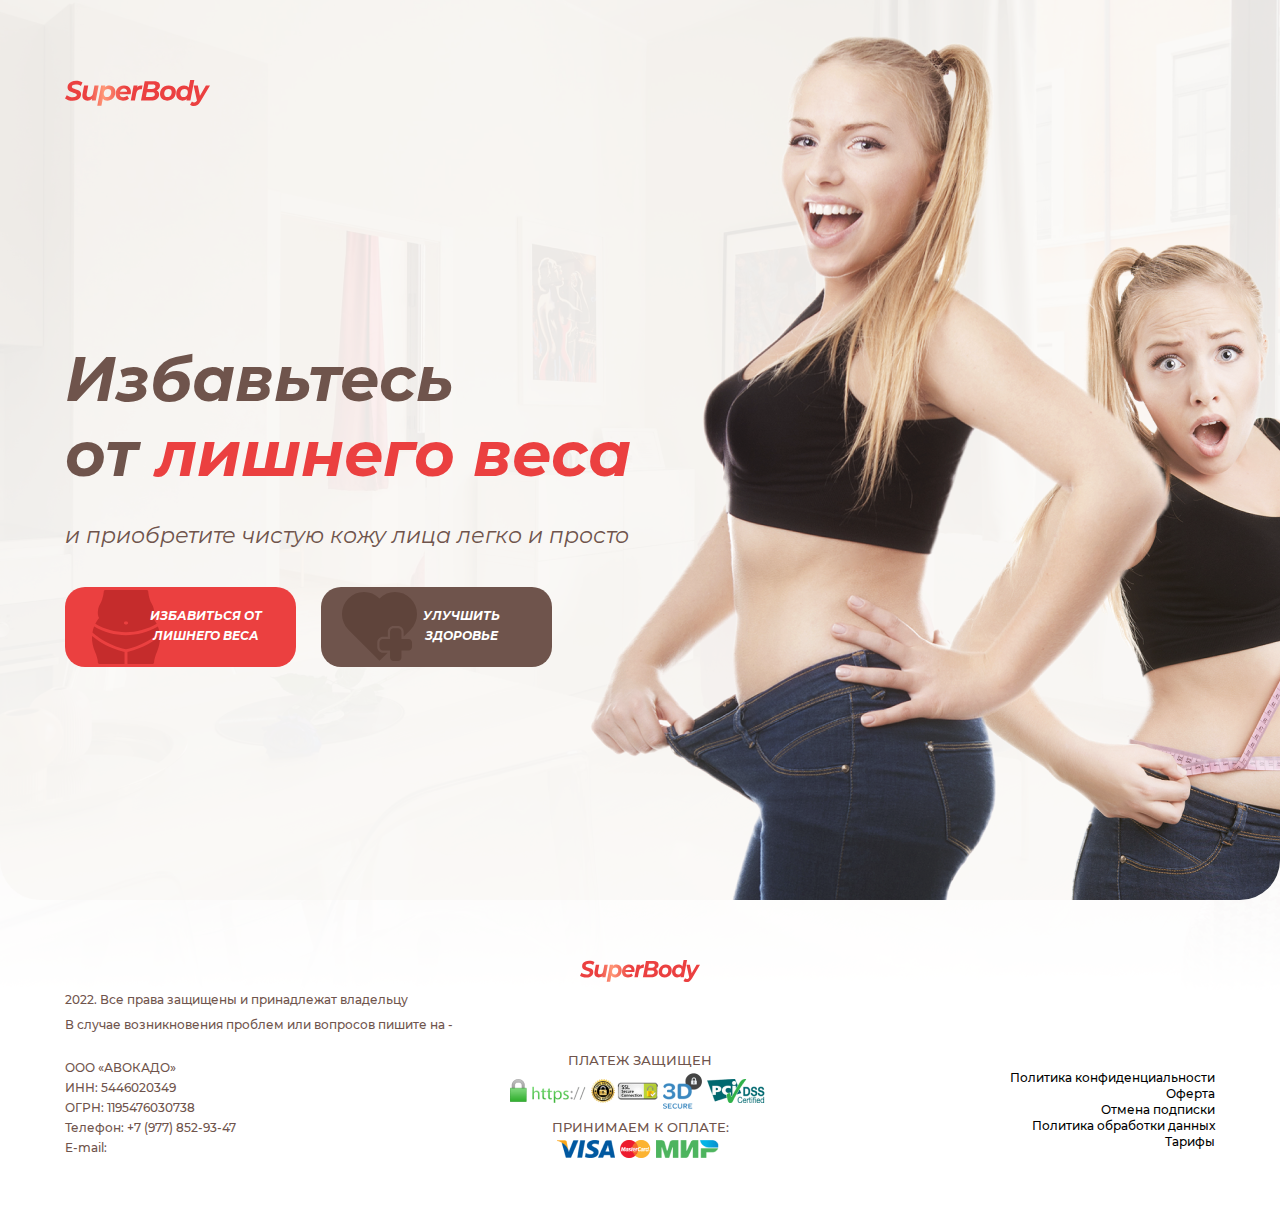
<file: index.html>
<!DOCTYPE html>
<html lang="ru">
<head>
  <meta charset="UTF-8">
  <meta http-equiv="X-UA-Compatible" content="IE=edge">
  <meta name="viewport" content="width=device-width, initial-scale=1, maximum-scale=1">
  <title>SuperBody | Главная страница</title>
  <link rel="shortcut icon" href="images/favicon.ico" type="image/x-icon">
	<link rel="stylesheet" href="css/all.min.css">
</head>
<body>
  <div class="wrapper wrapper_land">
    <section class="hero hero_main">
      <div class="hero__wrapper">
        <div class="container container_hero">
          <header class="header">
            <img src="images/icon/logo.svg" alt="" class="header__logo">
            <div class="header-slogan">
              <p class="header-slogan__text">Помощь личного куратора</p>
              <p class="header-slogan__text header-slogan__text_red">каждому!</p>
            </div>
          </header>
          <div class="hero-block">
            <h1 class="hero__title">Избавьтесь <br> от <span class="text-red">лишнего веса</span></h1>
            <p class="hero__subtitle">и приобретите чистую кожу лица легко и просто</p>
            <h3 class="hero-block__title">Что мы предлагаем:</h3>
            <ul class="hero-list">
              <li class="hero-list__item">Избавитесь от лишнего веса</li>
              <li class="hero-list__item">Отучите себя от вредных привычек, таких как есть перед сном</li>
              <li class="hero-list__item">Улучшите состояние организма</li>
              <li class="hero-list__item">Получите чистую и сияющей кожу лица без прыщей и акне</li>
              <li class="hero-list__item">Стабилизируете сон и настроение в течение дня</li>
            </ul>
          </div>
          <div class="main-form">
            <p class="main-form__title">Запишись на <span class="main-form__span">программу</span> сегодня</p>
            <p class="main-form__subtitle">Подпишись сегодня и получи в подарок личного профессионального куратора, который каждый день будет помогать вам.</p>
            <div class="main-form__inner">
              <div class="price">
                <p class="price__head">Выберите цену</p>
                <div class="price__inner">
                  <label class="price-btns__label price-value">
                    <input form="land-order" type="radio" name="pricee" value="29" class="price-value__radio" required>
                    <span class="price__cost">
                        29р.
                    </span>
                </label>
                <label class="price-btns__label price-value">
                    <input form="land-order" type="radio" name="pricee" value="89" class="price-value__radio" required>
                    <span class="price__cost">
                        89р.
                    </span>
                </label>
                <label class="price-btns__label price-value">
                    <input form="land-order" type="radio" name="pricee" value="490" class="price-value__radio" required>
                    <span class="price__cost">
                        490р.
                    </span>
                </label>
                <label class="price-btns__label price-value">
                    <input form="land-order" type="radio" name="pricee" value="890" class="price-value__radio" required>
                    <span class="price__cost">
                        890р.
                    </span>
                </label>
                </div>
              </div>
              <form action="#" class="form">
                <input type="text" class="form__field" placeholder="Имя" required>
                <input type="email" class="form__field" placeholder="Email" required>
                <button type="submit" class="form__button">Записаться</button>
              </form>
            </div>
            <div class="timer timer_hero">
              <div class="timer__head">
                <p class="timer__text timer__text_bold">Успей оформить обучение</p>
                <p class="timer__text">специальная цена действует всего</p>
              </div>
              <div class="timer__block">
                <div class="timer__time">
                  <span class="hours">12</span>
                </div>
                <div class="timer__dots">:</div>
                <div class="timer__time">
                  <span class="minutes">31</span> 
                </div>
                <div class="timer__dots">:</div>
                <div class="timer__time">
                  <span class="seconds">14</span> 
                </div>
              </div>
            </div>
          </div>
        </div>
      </div>
    </section>  
    <main>
      <section class="how">
        <div class="container container_how">
          <h2 class="how__title">Как наша программа влияет на вес <span class="how__span">день за днем за 30 дней!</span></h2>
          <div class="graph">
            <div class="graph__inner">
              <img src="images/icon/graph.svg" alt="" class="graph__image graph__image_desctop">
              <img src="images/icon/graph-mob.svg" alt="" class="graph__image graph__image_mob">
              <div class="graph__line">
                <input type="text" class="graph__input" name="weights" id="weight" disabled value="90">
              </div>
              <div class="graph__line">
                <input type="text" class="graph__input" name="two" disabled value="76">
              </div>
              <div class="graph__line">
                <input type="text" class="graph__input" name="three" disabled value="63">
              </div>
              <div class="graph__line">
                <input type="text" class="graph__input" name="four" disabled value="50">
              </div>
              <div class="graph__line">
                <input type="text" class="graph__input" name="wishs" id="wish" disabled value="30">
              </div>
            </div>
            <div class="graph__months">
              <p class="graph__month">Неделя</p>
              <p class="graph__month">10 дней</p>
              <p class="graph__month">20 дней</p>
              <p class="graph__month">30 дней</p>
            </div>
          </div>
          <div class="how__inner">
            <div class="how-block">
              <img src="images/how-image1.png" alt="" class="how-block__image">
              <div class="how-block__info">
                <p class="how-block__head">Результат после первой недели</p>
                <p class="how-block__text">-10 кг</p>
              </div>
            </div>
            <div class="how-block">
              <img src="images/how-image2.png" alt="" class="how-block__image">
              <div class="how-block__info">
                <p class="how-block__head">Дневной минимум воды</p>
                <p class="how-block__text">2.8 л</p>
              </div>
            </div>
            <div class="how-block">
              <img src="images/how-image3.png" alt="" class="how-block__image">
              <div class="how-block__info">
                <p class="how-block__head">Дневная норма калорий</p>
                <p class="how-block__text">2100 кКал</p>
              </div>
            </div>
            <div class="how-block">
              <img src="images/how-image4.png" alt="" class="how-block__image">
              <div class="how-block__info">
                <p class="how-block__head">Первый видимый результат</p>
                <p class="how-block__text">10 дней</p>
              </div>
            </div>
          </div>
        </div>
      </section>
      <section class="mistakes">
        <div class="container">
          <h2 class="mistakes__title">Ошибки, которые допускают <span class="text-red">90%</span> худеющих</h2>
          <p class="mistakes__subtitle"><span class="text-red">Практически все совершают эти ошибки:</span> сидят на диетах, практикуют отказ от пищи, покупают средства для похудения, изучают нетрадиционные методы.</p>
          <div class="mistakes__inner">
            <div class="mistake mistake_one">
              <div class="mistake__inner">
                <img src="images/mistake-image1.png" alt="" class="mistake__image">
                <p class="mistake__text">Диета – это попытка обмануть свое тело. Вы не перестраиваетесь на более подходящий образ жизни, а пытаетесь пожертвовать одной-двумя неделями, чтобы быстро получить результат. В итоге получаете только расстройство питания, прыщи, проблемы с ЖКТ
                  и возврат веса иногда даже в больших количествах.
                 </p>
              </div>
            </div>
            <div class="mistake mistake_two">
              <div class="mistake__inner">
                <img src="images/mistake-image2.png" alt="" class="mistake__image">
                <p class="mistake__text">Магазины и производители БАДов нацелены на заработок и не учитывают особенности человеческого организма. Купить супер-средство и сбросить 40 килограмм нереально – мы устроены не так.</p>
              </div>
            </div>
            <div class="mistake">
              <div class="mistake__inner">
                <img src="images/mistake-image3.png" alt="" class="mistake__image">
                <p class="mistake__text">Контроль аппетита напрямую связан с уровнем стресса. Эта проблема решается психологически!</p>
              </div>
            </div>
            <div class="mistake">
              <div class="mistake__inner">
                <img src="images/mistake-image4.png" alt="" class="mistake__image">
                <p class="mistake__text">Ваш вес – это ваше здоровье, а не только эстетическая проблема.</p>
              </div>
            </div>
          </div>
        </div>
      </section>
      <section class="slogan">
        <div class="container">
          <div class="slogan__image">
            <img src="images/woman.png" alt="" class="slogan__picture">
          </div>
          <h2 class="slogan__title">Это путь к здоровому и стройному телу, разработанный командой опытных диетологов. Ваше супер-тело в ваших руках!</h2>
          <p class="slogan__subtitle">Курсы <span class="slogan__span">«Super body»</span> - это программа, которая разработана специально для людей, безуспешно пытающихся похудеть.</p>
          <a href="#order-form" class="slogan__button">Записаться</a>
        </div>
      </section>
      <section class="specialists">
        <div class="container container_bigger">
          <div class="specialists__inner">
            <img src="images/specialists.png" alt="" class="specialists__image">
            <div class="specialists__block">
              <h2 class="specialists__title">Кто мы и что предлагаем?</h2>
              <p class="specialists__subtitle">Мы – команда диетологов и нутрициологов, имеющих опыт эффективного снижения веса у наших клиентов при помощи информированности и научного подхода.</p>
              <p class="specialists__info">В течение 15 лет мы работали над созданием комплекса мер, направленных против лишнего веса и ожирения. Тысячи довольных клиентов и отзывов о нашей работе вдохновляли нас, и мы создали программу «Super body». Программа основана на курсах, которые мы разрабатывали для многих звезд нашей эстрады. Но оставлять ее в секрете – это преступление против тысяч страдающих людей!
              </p>
              <div class="specialists__pictures">
                <div class="specialists__picture">
                  <div class="specialists__icon">
                    <img src="images/icon/specialists-pict1.svg" alt="" class="specialists__pic">
                  </div>                
                  <p class="specialists__text">Без таблеток и добавок! </p>
                </div>
                <div class="specialists__picture">
                  <div class="specialists__icon">
                    <img src="images/icon/specialists-pict2.svg" alt="" class="specialists__pic">
                  </div> 
                  <p class="specialists__text">Без жестких диет. </p>
                </div>
                <div class="specialists__picture">
                  <div class="specialists__icon">
                    <img src="images/icon/specialists-pict3.svg" alt="" class="specialists__pic">
                  </div> 
                  <p class="specialists__text">Без голодания! </p>
                </div>
                <div class="specialists__picture">
                  <div class="specialists__icon">
                    <img src="images/icon/specialists-pict4.svg" alt="" class="specialists__pic">
                  </div> 
                  <p class="specialists__text">Наша цель – не навредить! </p>
                </div>
              </div>
            </div>
          </div>
        </div>
        <div class="container">
          <div class="advantages">
            <div class="advantages__block">
              <p class="advantages__text">Вы получите уроки от проверенных специалистов, который уже протестировал ее на сотнях похудевших людях и продолжают ежедневно использовать в своей практике.</p>
              <img src="images/specialists-image1.png" alt="" class="advantages__image">
            </div>
            <div class="advantages__block">
              <p class="advantages__text">С вами на связи каждый день, будет ваш личный Куратор, который поможет вам во всем разобраться и даст незаменимые рекомендации по похудению!</p>
              <img src="images/specialists-image2.png" alt="" class="advantages__image">
            </div>
            <div class="advantages__block">
              <p class="advantages__text">Более 12 уроков – теория и практика вместе. Вы получите мощный инструмент, с которым вы день за днем в течении 30 дней прийдете к своей цели.</p>
              <img src="images/specialists-image3.png" alt="" class="advantages__image">
            </div>
            <div class="advantages__block">
              <p class="advantages__text">Вы получаете не только теорию. Вы получаете еще и каждодневный план, что есть и какие упражнения делать. Это пошаговое руководство вам не надо ничего придумывать, просто следовать ему.</p>
              <img src="images/specialists-image4.png" alt="" class="advantages__image">
            </div>
          </div>
        </div>
      </section>
      <section class="program" id="order-form">
        <div class="container">
          <div class="program-info">
            <div class="program-info__image">
              <img src="images/program-image.png" alt="">
            </div>
            <div class="program-info__inner">
              <h2 class="program-info__title">Программа <span class="text-red">«SuperBody»</span></h2>
              <p class="program-info__subtitle">Избавьтесь от лишнего веса и приобретите чистую кожу лица легко и просто, <span class="text-red">всего за 14 дней</span></p>
              <p class="program-info__info">Запишись на программу сегодня, пока еще действует спец цена и получи личного профессионального куратора, который каждый день будет помогать вам.</p>
              <div class="program-info__price"> 
                <div class="program-info__wrap">
                  <div class="price price_program">
                    <p class="price__head price__head_program">Выберите цену</p>
                    <img src="images/icon/arr-right.svg" alt="" class="price__icon">
                    <div class="price__inner price__inner_program">
                      <label class="price-btns__label price-value">
                        <input form="land-order" type="radio" name="price" value="29" class="price-value__radio price-value__radio_program" required>
                        <span class="price__cost">
                            29р.
                        </span>
                      </label>
                      <label class="price-btns__label price-value">
                          <input form="land-order" type="radio" name="price" value="89" class="price-value__radio price-value__radio_program" required>
                          <span class="price__cost">
                              89р.
                          </span>
                      </label>
                      <label class="price-btns__label price-value">
                          <input form="land-order" type="radio" name="price" value="490" class="price-value__radio price-value__radio_program" required>
                          <span class="price__cost">
                              490р.
                          </span>
                      </label>
                      <label class="price-btns__label price-value">
                          <input form="land-order" type="radio" name="price" value="890" class="price-value__radio price-value__radio_program" required>
                          <span class="price__cost">
                              890р.
                          </span>
                      </label>
                    </div>
                  </div>
                  <div class="timer timer_program">
                    <div class="timer__head">
                      <p class="timer__text timer__text_bold">Успей оформить обучение</p>
                      <p class="timer__text">специальная цена действует всего</p>
                    </div>
                    <div class="timer__block">
                      <div class="timer__time">
                        <span class="hours">12</span>
                      </div>
                      <div class="timer__dots">:</div>
                      <div class="timer__time">
                        <span class="minutes">31</span> 
                      </div>
                      <div class="timer__dots">:</div>
                      <div class="timer__time">
                        <span class="seconds">14</span> 
                      </div>
                    </div>
                  </div>
                  <form action="#" class="form form_program">
                    <input type="text" class="form__field form__field_program" placeholder="Имя" required>
                    <input type="email" class="form__field form__field_program" placeholder="Email" required>
                    <button type="submit" class="form__button form__button_program"></button>
                  </form>
                </div> 
              </div>            
            </div>
          </div>
            <div class="program__wrapper">
              <div class="program-block">
                <p class="program-block__head">Что вы получаете?</p>
                <ul class="program-block__list">
                  <li class="program-block__item">Системный подход к вашему телу, к получению и распределению энергии.</li>
                  <li class="program-block__item">Курс, который позволит подобрать ваш индивидуальный рейтинг лучших продуктов.</li>
                  <li class="program-block__item">Научная информация о том, чего не хватает клетке, почему она накапливает жир.</li>
                  <li class="program-block__item">Вы узнаете, что, когда и сколько кушать, зачем вам нужны те или иные продукты, как восполнить недостаток витаминов и минералов.</li>
                  <li class="program-block__item">Узнаете, откуда берется лишний вес и как остановить процесс его набора.</li>
                  <li class="program-block__item">Поймете, как получить энергию и улучшить процессы мышления.</li>
                  <li class="program-block__item">Правильное питание, советы по очищению и защите организма, подбор индивидуальных упражнений и составление личного плана питания.</li>
                  <li class="program-block__item">Общение с личным куратором</li>
                </ul>
              </div>
              <div class="program-block program-block_left">
                <p class="program-block__head program-block__head_mrg">Нас выбирают за эффективность!</p>
                <img src="images/program-image2.png" alt="" class="program-block__image">
                <p class="program-block__text">Хватит переплачивать за то, что не приносит результат! Хватит пахать на тренера, обливаться потом и видеть вес на месте!</p>
                <p class="program-block__text">Лучшие диетологи России предлагают вам продукт, способный изменить ваше сознание, установки и привычки! </p>
                <p class="program-block__text program-block__text_bold">Мы собрали не только сухие научные рассказы о работе клеток и накоплении жира – у нас есть:</p>
                <div class="program-block__pictures">
                  <div class="program-block__picture">
                    <img src="images/icon/effect-icon1.svg" alt="" class="program-block__icon">
                    <p>Вкусные рецепты из недорогих продуктов.</p>
                  </div>
                  <div class="program-block__picture">
                    <img src="images/icon/effect-icon2.svg" alt="" class="program-block__icon">
                    <p>Интересные жизненные примеры</p>
                  </div>
                  <div class="program-block__picture">
                    <img src="images/icon/effect-icon3.svg" alt="" class="program-block__icon">
                    <p>Описание простых действенных домашних тренировок.</p>
                  </div>
                </div>
              </div>
            </div>
          </div>
      </section>
      <section class="reviews">
        <div class="container">
          <div class="reviews-title">
            <h2 class="reviews-title__title">Отзывы <span class="reviews-title__span">попробовавших курс</span></h2>
            <img src="images/icon/logo.svg" alt="" class="reviews-title__logo">
          </div>  
          <div class="result">
            <div class="slider-block">
              <div class="result__block">
                <div class="result__author">
                  <div class="result__image">
                    <img src="images/review-ava.jpg" class="result__picture" alt="">
                  </div>
                  <div class="result__info">
                    <p class="result__name">Светлана</p>
                    <div class="result__locate text-red">28 лет, Москва</div>
                  </div>
                </div>
                <img src="images/review1.jpg" alt="" class="result__img">
                <p class="result__text result__text_mrg">Курс помог мне сбросить 40 кг! Я весила 100 килограммов после родов и не знала, что с этим сделать. Куратор буквально за руку делала со мной первые шаги – мы налаживали нормальное питание. В меня никто не верил, кроме нее. И уже спустя несколько месяцев я стала меняться! Спасибо вам огромное!
                </p>
                <div class="result__wrapper">
                  <div class="result__before-after">
                    <p class="result__head text-red">До</p>
                    <p class="result__text result__text_item">Вес 100 кг</p>
                    <p class="result__text result__text_item">Размер одежды – 60-й</p>
                    <p class="result__text result__text_item">Трудно двигаться</p>
                    <p class="result__text result__text_item">Одышка</p>
                  </div>
                  <div class="result__before-after">
                    <p class="result__head text-red">После</p>
                    <p class="result__text result__text_item">Вес 60 кг</p>
                    <p class="result__text result__text_item">Размер одежды – 46-й</p>
                    <p class="result__text result__text_item">Смогла пойти на фитнес</p>
                    <p class="result__text result__text_item">Сделала фигуру лучше, чем до беременности</p>
                  </div>
                </div>            
              </div>
            </div>
            <div class="slider-block">
              <div class="result__block">
                <div class="result__author">
                  <div class="result__image">
                    <img src="images/review-ava2.jpg" class="result__picture" alt="">
                  </div>
                  <div class="result__info">
                    <p class="result__name">Алина</p>
                    <div class="result__locate text-red">33 года, Тюмень</div>
                  </div>
                </div>
                <img src="images/review2.jpg" alt="" class="result__img">
                <p class="result__text result__text_mrg">Я очень благодарна возможности заняться собой и стать лучше. Скинуть вес не могла долго, упражнения не помогали. Но этот курс по шагам расписан, привыкаешь постепенно. Просто меняешь свою жизнь, день за днем. Мое тело меня теперь полностью устраивает, я сбросила более 20 кг. А еще я познакомилась с классным мужчиной!
                </p>
                <div class="result__wrapper">
                  <div class="result__before-after">
                    <p class="result__head text-red">До</p>
                    <p class="result__text result__text_item">Весила 89 кг</p>
                    <p class="result__text result__text_item">Страдала от проблем с давлением</p>
                    <p class="result__text result__text_item">Не знакомилась с парнями</p>
                    <p class="result__text result__text_item">Комплексовала</p>
                  </div>
                  <div class="result__before-after">
                    <p class="result__head text-red">После</p>
                    <p class="result__text result__text_item">Весит 65 кг</p>
                    <p class="result__text result__text_item">Гипертония не беспокоит</p>
                    <p class="result__text result__text_item">Стала привлекательной для противоположного пола</p>
                    <p class="result__text result__text_item">Обрела уверенность в себе</p>
                  </div>
                </div>            
              </div>
            </div>
            <div class="slider-block">
              <div class="result__block">
                <div class="result__author">
                  <div class="result__image">
                    <img src="images/review-ava3.jpg" class="result__picture" alt="">
                  </div>
                  <div class="result__info">
                    <p class="result__name">Максим</p>
                    <div class="result__locate text-red">38 лет, Нижний Новгород</div>
                  </div>
                </div>
                <img src="images/review3.jpg" alt="" class="result__img">
                <p class="result__text result__text_mrg">Сидячая работа и постоянные перекусы фаст-фудом привели меня к ужасному состоянию – я был похож на колобка, и чувствовал себя примерно так же. Но взялся за себя серьезно я тогда, когда обошел несколько магазинов и даже спортивные костюмы оказались на меня малы. Курс был первым моим вложением в себя и сработал на все 100%! Я сбросил вес за несколько месяцев и стараюсь его поддерживать!
                </p>
                <div class="result__wrapper">
                  <div class="result__before-after">
                    <p class="result__head text-red">До</p>
                    <p class="result__text result__text_item">Вес 120 кг</p>
                    <p class="result__text result__text_item">Боль в позвоночнике, отеки ног</p>
                    <p class="result__text result__text_item">Сложности со спортом</p>
                    <p class="result__text result__text_item">Чувство усталости</p>
                  </div>
                  <div class="result__before-after">
                    <p class="result__head text-red">После</p>
                    <p class="result__text result__text_item">Вес 84 кг</p>
                    <p class="result__text result__text_item">Укрепление мышц спины</p>
                    <p class="result__text result__text_item">Регулярные силовые нагрузки</p>
                    <p class="result__text result__text_item">Бодрость и энергичность</p>
                  </div>
                </div>            
              </div>
            </div>
          </div>      
        </div>
      </section>
      <section class="footer-form">
        <div class="container container__footer">
          <div class="footer-form__image">
            <img src="images/girl-footer.png" class="footer-form__picture footer-form__picture_desktop" alt="">
            <img src="images/girl-footer-mob.png" class="footer-form__picture footer-form__picture_mobile" alt="">
          </div>
          <div class="footer-form__inner">
            <h2 class="footer-form__title">Закажите <span class="footer-form_span text-red">курс</span></h2>
            <p class="footer-form__text">заполните форму заказа и наши специалисты свяжутся с вами</p>
            <form action="#" class="form form_footer">
              <input type="text" class="form__field form__field_footer" placeholder="Имя" required>
              <input type="email" class="form__field form__field_footer" placeholder="Email" required>
              <button type="submit" class="form__button form__button_program"></button>
            </form>
          </div>
        </div>
      </section>
    </main>
    <footer class="footer">
      <div class="container">
        <picture class="footer__logo">
          <source srcset="images/icon/logo.svg" type="image/svg+xml">
          <img loading="lazy" src="images/logo.png" alt="120/80">
        </picture>
        <p class="footer__info">2022. Все права защищены и принадлежат владельцу</p>
        <p class="footer__info">В случае возникновения проблем или вопросов пишите на - <a href="mailto:support@supcours.ru">support@supcours.ru</a></p>
        <div class="requisites">
          <div class="requisites__block">
            <p class="reqisites__text">ООО «АВОКАДО»</p>
            <p class="reqisites__text">ИНН: 5446020349</p>
            <p class="reqisites__text">ОГРН: 1195476030738</p>
            <p class="reqisites__text">Телефон: +7 (977) 852-93-47</p>
            <p class="reqisites__text">E-mail: <a href="mailto:support@supcours.ru">support@supcours.ru</a></p>
          </div>
          <div class="requisites__block">
            <p class="reqisites__head">ПЛАТЕЖ ЗАЩИЩЕН</p>
            <div class="requisites__images">
              <img src="images/pay/pay1.png" alt="" class="requisites__picture">
              <img src="images/pay/pay2.png" alt="" class="requisites__picture">
              <img src="images/pay/pay3.png" alt="" class="requisites__picture">
              <img src="images/pay/pay4.png" alt="" class="requisites__picture">
            </div>
            <p class="reqisites__head">ПРИНИМАЕМ К ОПЛАТЕ:</p>
            <div class="requisites__images">
              <img src="images/pay/pay5.png" alt="" class="requisites__picture">
              <img src="images/pay/pay6.png" alt="" class="requisites__picture">
              <img src="images/pay/pay7.png" alt="" class="requisites__picture">
            </div>
          </div>
          <div class="requisites__block requisites__block_last">
            <a href="https://179523.selcdn.ru/public/rp/bs-offer-policy.pdf" target="_blank" class="footer__privacy footer__privacy_reqv">Политика конфиденциальности</a>
            <a href="https://179523.selcdn.ru/public/rp/offer.pdf" target="_blank" class="footer__privacy footer__privacy_reqv">Оферта</a>
            <a href="delete.html" target="_blank" class="footer__privacy footer__privacy_reqv">Отмена подписки</a>
            <a href="https://179523.selcdn.ru/public/rp/permission.pdf" target="_blank" class="footer__privacy footer__privacy_reqv">Политика обработки данных</a>
            <a href="https://179523.selcdn.ru/public/rp/tariff.pdf" target="_blank" class="footer__privacy footer__privacy_reqv">Тарифы</a>
          </div>
        </div>
      </div>
    </footer>
  </div>
  <div class="wrapper wrapper_login hero">
    <section class="login-block hero__wrapper">
      <div class="container">
        <div class="header-test">
          <img src="images/icon/logo.svg" alt="">
        </div>
        <div class="login-block__wrap">
          <div class="login-block__inner">
            <h1 class="hero__title">Избавьтесь <br> от <span class="text-red">лишнего веса</span></h1>
            <p class="hero__subtitle hero__subtitle_test">и приобретите чистую кожу лица легко и просто</p>
            <div class="login-block__buttons">
              <button type="button" class="login-block__button login-block__button_fat start">Избавиться от лишнего веса</button>
              <button type="button" class="login-block__button login-block__button_health start">Улучшить здоровье</button>
            </div>
          </div>
        </div>
      </div>
    </section>
    <footer class="footer">
      <div class="container">
        <picture class="footer__logo">
          <source srcset="images/icon/logo.svg" type="image/svg+xml">
          <img loading="lazy" src="images/logo.png" alt="120/80">
        </picture>
        <p class="footer__info">2022. Все права защищены и принадлежат владельцу</p>
        <p class="footer__info">В случае возникновения проблем или вопросов пишите на - <a href="mailto:support@supcours.ru">support@supcours.ru</a></p>
        <div class="requisites">
          <div class="requisites__block">
            <p class="reqisites__text">ООО «АВОКАДО»</p>
            <p class="reqisites__text">ИНН: 5446020349</p>
            <p class="reqisites__text">ОГРН: 1195476030738</p>
            <p class="reqisites__text">Телефон: +7 (977) 852-93-47</p>
            <p class="reqisites__text">E-mail: <a href="mailto:support@supcours.ru">support@supcours.ru</a></p>
          </div>
          <div class="requisites__block">
            <p class="reqisites__head">ПЛАТЕЖ ЗАЩИЩЕН</p>
            <div class="requisites__images">
              <img src="images/pay/pay1.png" alt="" class="requisites__picture">
              <img src="images/pay/pay2.png" alt="" class="requisites__picture">
              <img src="images/pay/pay3.png" alt="" class="requisites__picture">
              <img src="images/pay/pay4.png" alt="" class="requisites__picture">
            </div>
            <p class="reqisites__head">ПРИНИМАЕМ К ОПЛАТЕ:</p>
            <div class="requisites__images">
              <img src="images/pay/pay5.png" alt="" class="requisites__picture">
              <img src="images/pay/pay6.png" alt="" class="requisites__picture">
              <img src="images/pay/pay7.png" alt="" class="requisites__picture">
            </div>
          </div>
          <div class="requisites__block requisites__block_last">
            <a href="https://179523.selcdn.ru/public/rp/bs-offer-policy.pdf" target="_blank" class="footer__privacy footer__privacy_reqv">Политика конфиденциальности</a>
            <a href="https://179523.selcdn.ru/public/rp/offer.pdf" target="_blank" class="footer__privacy footer__privacy_reqv">Оферта</a>
            <a href="delete.html" target="_blank" class="footer__privacy footer__privacy_reqv">Отмена подписки</a>
            <a href="https://179523.selcdn.ru/public/rp/permission.pdf" target="_blank" class="footer__privacy footer__privacy_reqv">Политика обработки данных</a>
            <a href="https://179523.selcdn.ru/public/rp/tariff.pdf" target="_blank" class="footer__privacy footer__privacy_reqv">Тарифы</a>
          </div>
        </div>
      </div>
    </footer>
  </div>
  <div class="wrapper wrapper_quest">
    <section class="questions">
      <div class="container">
        <div class="header-test header-test_quest">
          <img src="images/icon/logo.svg" alt="">
        </div>
      </div>
      <div class="container container_quest">
        <div class="quest__content">
          <div class="quest quest__one quest__one_active" data-number="1">
            <h2 class="quest__title">Ваш пол</h2>
            <div class="quest__variants quest__variants_row">
              <label class="quest-block label__variants">
                <input type="radio" name="sex" class="variants__radio">
                <div class="quest-block__image">
                  <img src="images/test/man.png" class="quest-block__picture" alt="">
                  <span class="quest-block__text">Мужчина</span>
                </div>
              </label>
              <label class="quest-block label__variants">
                <input type="radio" name="sex" class="variants__radio">
                <div class="quest-block__image">
                  <img src="images/test/woman.png" class="quest-block__picture" alt="">
                  <span class="quest-block__text">Женщина</span>
                </div>
              </label>
            </div>
          </div>
          <div class="quest quest__one quest__one_hidden" data-number="2">
            <h2 class="quest__title">Ваш образ жизни</h2>
            <div class="quest__variants quest__variants_row quest__variants_life">
              <label class="quest-block label__variants label__variants_life">
                <input type="radio" name="sex" class="variants__radio">
                <div class="quest-block__image quest-block__image_life">
                  <svg class="quest-block__picture quest-block__picture_life" viewBox="0 0 89 115" xmlns="http://www.w3.org/2000/svg">
                    <path d="M70.3847 34.6L66.9847 34.3C60.4847 33.8 49.0847 36.3 44.0847 37.5L28.8847 33.3C24.9847 32.3 20.9847 34.5 19.9847 38.4C18.8847 42.3 21.1847 46.3 25.0847 47.3L42.0847 52C43.2847 52.3 44.5847 52.3 45.8847 52C47.9847 51.5 50.5847 50.8 53.2847 50.3L48.4847 69.9L36.1847 56.8C34.6847 55.2 32.5847 54.3 30.2847 54.3C28.0847 54.3 25.8847 55.3 24.3847 56.9L2.08466 81.6C-0.915336 84.9 -0.615336 90 2.58466 92.9C4.08466 94.3 6.08466 95 7.98466 95C10.1847 95 12.3847 94.1 13.9847 92.4L30.4847 74.2L45.6847 90.4C48.4847 93.4 52.3847 95.1 56.4847 95.1H59.6847C66.7847 95.1 72.8847 90.1 74.1847 83.1L80.9847 48.9C81.6847 45.6 80.8847 42.1 78.8847 39.4C76.8847 36.6 73.7847 34.9 70.3847 34.6Z"/>
                    <path d="M70.4847 30.6C78.9346 30.6 85.7847 23.75 85.7847 15.3C85.7847 6.85004 78.9346 0 70.4847 0C62.0347 0 55.1847 6.85004 55.1847 15.3C55.1847 23.75 62.0347 30.6 70.4847 30.6Z"/>
                  </svg>
                  <span class="quest-block__text quest-block__text_life">Сидячий</span>
                </div>
              </label>
              <label class="quest-block label__variants label__variants_life">
                <input type="radio" name="sex" class="variants__radio">
                <div class="quest-block__image quest-block__image_life">
                  <svg class="quest-block__picture quest-block__picture_life" viewBox="0 0 89 115" xmlns="http://www.w3.org/2000/svg">
                    <path d="M86.6208 7.81913C84.146 6.09002 80.6811 6.58405 78.825 9.17772L71.1528 20.0464C68.8017 23.3811 65.5844 25.7278 61.7483 27.0863L59.3971 27.8274C57.1698 28.5684 54.9424 28.939 52.5912 28.939L42.6917 28.6919C39.4744 28.5684 36.257 27.7039 33.4109 26.0983C30.0698 24.1222 27.4712 21.2815 25.7388 17.8233L20.9127 7.94264C19.5516 5.22547 16.2105 3.99039 13.4881 5.34898C10.7657 6.70756 9.52829 10.0423 10.8895 12.7594L15.7155 22.6401C18.3141 28.0744 22.5214 32.6442 27.8424 35.6084C29.8223 36.72 31.8022 37.5845 34.0296 38.202L26.4812 58.7043C24.8726 63.1506 26.2337 68.0909 29.9461 71.0551L30.936 71.7962L28.9561 76.4895C28.4611 77.848 27.0999 78.5891 25.7388 78.5891L6.43469 78.4656C2.84611 78.3421 0 81.3063 0 84.888C0 88.4697 2.84611 91.3104 6.43469 91.3104L25.7388 91.4339C25.7388 91.4339 25.7388 91.4339 25.8625 91.4339C32.4209 91.4339 38.3607 87.4817 40.9593 81.4298L41.578 79.9477L44.3004 82.0473C45.4141 82.9119 45.909 84.2704 45.5378 85.629L40.2168 109.219C39.4744 112.677 41.578 116.135 45.0428 116.876C45.5378 117 46.0328 117 46.404 117C49.3739 117 51.9725 115.024 52.5912 112.06L57.9122 88.4697C59.2734 82.4178 57.046 75.9954 52.0962 72.0432L46.6515 67.7204L58.7784 39.0666C60.2634 38.8196 61.6245 38.4491 62.9857 37.955L65.4606 37.0905C71.4003 34.9908 76.5976 31.1621 80.3099 25.9748L87.982 15.1061C89.7144 13.13 89.2195 9.67175 86.6208 7.81913Z"/>
                    <path d="M60.8096 13.6878C61.549 6.90693 56.6409 0.811615 49.8471 0.0735668C43.0532 -0.664481 36.9462 4.23422 36.2068 11.0151C35.4673 17.796 40.3754 23.8913 47.1692 24.6294C53.9631 25.3674 60.0701 20.4687 60.8096 13.6878Z"/>
                  </svg>                   
                  <span class="quest-block__text quest-block__text_life">Активный</span>
                </div>
              </label>
              <label class="quest-block label__variants label__variants_life">
                <input type="radio" name="sex" class="variants__radio">
                <div class="quest-block__image quest-block__image_life">
                  <svg class="quest-block__picture quest-block__picture_life" viewBox="0 0 89 115" xmlns="http://www.w3.org/2000/svg">
                    <path d="M4.61165 3.99474H2.18447C0.970874 3.99474 0 4.96316 0 6.17368V24.0895C0 25.3 0.970874 26.2684 2.18447 26.2684H4.61165C5.82524 26.2684 6.79612 25.3 6.79612 24.0895V6.17368C6.91748 4.96316 5.82524 3.99474 4.61165 3.99474Z"/>
                    <path d="M88.5922 0H83.6165C82.4029 0 81.432 0.968421 81.432 2.17895V13.1947H74.1505C73.301 12.1053 71.966 11.3789 70.5097 11.5C69.2961 11.6211 68.3252 12.2263 67.5971 13.1947H32.4029C31.6748 12.3474 30.7039 11.6211 29.4903 11.5C28.034 11.3789 26.699 11.9842 25.8495 13.1947H18.568V2.17895C18.568 0.968421 17.5971 0 16.3835 0H11.4078C10.1942 0 9.2233 0.968421 9.2233 2.17895V27.9632C9.2233 29.1737 10.1942 30.1421 11.4078 30.1421H16.3835C17.5971 30.1421 18.568 29.1737 18.568 27.9632V16.9474H24.8786C23.4223 33.2895 25 35.5895 25.7282 36.5579C27.1845 38.7368 33.7379 45.7579 40.4126 48.0579L40.8981 72.6316L36.1651 109.553C35.801 112.216 37.7427 114.637 40.2913 114.879C42.9612 115.242 45.3884 113.305 45.6311 110.763L50 77.1105L54.2476 110.763C54.6116 113.184 56.6748 115 58.9806 115C59.2233 115 59.3447 115 59.5874 115C62.2573 114.637 64.0777 112.216 63.7136 109.674L59.1019 72.6316L59.5874 48.0579C66.1408 45.7579 72.6942 38.7368 74.2718 36.5579C75 35.5895 76.5777 33.1684 75.1214 16.9474H81.432V27.9632C81.432 29.1737 82.4029 30.1421 83.6165 30.1421H88.5922C89.8058 30.1421 90.7767 29.1737 90.7767 27.9632V2.17895C90.8981 0.968421 89.8058 0 88.5922 0ZM67.233 32.2C64.9272 35.3474 58.3738 40.5526 55.5825 40.5526H44.4175C41.6262 40.5526 35.1942 35.2263 32.767 32.2C32.4029 30.1421 32.6456 23 33.1311 16.9474H66.7476C67.3544 23 67.5971 30.1421 67.233 32.2Z"/>
                    <path d="M97.8155 3.99474H95.3884C94.1748 3.99474 93.2039 4.96316 93.2039 6.17368V24.0895C93.2039 25.3 94.1748 26.2684 95.3884 26.2684H97.8155C99.0291 26.2684 100 25.3 100 24.0895V6.17368C100 4.96316 99.0291 3.99474 97.8155 3.99474Z"/>
                    <path d="M50 38.2526C55.362 38.2526 59.7087 33.9169 59.7087 28.5684C59.7087 23.22 55.362 18.8842 50 18.8842C44.638 18.8842 40.2913 23.22 40.2913 28.5684C40.2913 33.9169 44.638 38.2526 50 38.2526Z"/>
                  </svg>
                  <span class="quest-block__text quest-block__text_life">Физический труд</span>
                </div>
              </label>
              <label class="quest-block label__variants label__variants_life">
                <input type="radio" name="sex" class="variants__radio">
                <div class="quest-block__image quest-block__image_life">
                  <svg class="quest-block__picture quest-block__picture_life" viewBox="0 0 89 115" xmlns="http://www.w3.org/2000/svg">
                    <path d="M17.6955 73.2672L26.8892 82.4612L18.944 103.914C18.036 106.297 15.766 107.773 13.3825 107.773C12.7014 107.773 12.0204 107.659 11.3394 107.432C8.27487 106.297 6.68584 102.892 7.82086 99.8276L17.6955 73.2672Z"/>
                    <path d="M0.556739 49.7715L6.00483 39.329C7.48035 36.6049 9.63689 34.3347 12.2474 32.7457C24.8461 25.2543 26.4352 25.3678 28.0242 25.4813L36.5368 26.0488C39.1474 26.1623 40.9634 26.8434 49.703 39.6695C50.0435 40.1235 50.4976 40.4641 51.1786 40.5776L61.6207 42.1666C64.4583 42.6207 66.3878 45.2313 65.9338 48.0689C65.4798 50.9066 62.8693 52.8362 60.0317 52.3822L49.5895 50.7931C46.1845 50.2256 43.1199 48.4095 41.1904 45.5718C40.7364 44.8908 40.3959 44.3233 39.9419 43.7557L33.2453 64.9813L42.5524 74.2888C43.9145 75.6509 45.0495 77.4669 45.7305 79.283L52.8811 100.168C54.0161 103.233 52.3136 106.638 49.249 107.659C48.568 107.886 48.0005 108 47.3195 108C44.8225 108 42.5524 106.411 41.6444 104.027L34.4938 83.1422C34.3803 82.9152 34.2668 82.8017 34.1533 82.5747L17.582 65.8894C15.1985 63.5057 14.2905 60.2141 14.9715 57.0359L18.6035 40.9181C18.263 41.1451 17.9225 41.3721 17.4685 41.5991C16.447 42.1666 15.6525 43.0747 15.085 44.0962L9.63689 54.5388C8.72887 56.2414 6.91284 57.2629 5.09681 57.2629C4.3023 57.2629 3.50779 57.0359 2.71327 56.6954C0.216233 55.3333 -0.691782 52.2687 0.556739 49.7715Z"/>
                    <path d="M45.4242 12.7051C46.1092 6.41106 41.5624 0.753347 35.2685 0.0682853C28.9746 -0.616776 23.3171 3.93023 22.6321 10.2243C21.9471 16.5184 26.4939 22.1761 32.7878 22.8612C39.0816 23.5462 44.7392 18.9992 45.4242 12.7051Z"/>
                  </svg>                    
                  <span class="quest-block__text quest-block__text_life">Спокойный</span>
                </div>
              </label>
            </div>
          </div>
          <div class="quest quest__one quest__one_hidden" data-number="3">
            <h2 class="quest__title">Ваши вредные привычки</h2>
            <div class="quest__variants quest__variants_row quest__variants_addict">
              <label class="quest-block label__variants label__variants_life label__variants_addict">
                <input type="checkbox" name="sex" class="variants__radio">
                <div class="quest-block__image_addict">
                  <div class="addict-block"></div>
                  <img src="images/test/addict1.png" class="quest-block__picture_life quest-block__picture_addict quest-block__picture_one" alt="">
                  <div class="quest-block__text quest-block__text_addict">Люблю сладкое</div>
                </div>                
              </label>
              <label class="quest-block label__variants label__variants_life label__variants_addict">
                <input type="checkbox" name="sex" class="variants__radio">
                <div class="quest-block__image_addict">
                  <div class="addict-block"></div>
                  <img src="images/test/addict2.png" class="quest-block__picture_life quest-block__picture_addict quest-block__picture_two" alt="">
                  <div class="quest-block__text quest-block__text_addict">Ем фаст-фуд</div>
                </div>                
              </label>
              <label class="quest-block label__variants label__variants_life label__variants_addict">
                <input type="checkbox" name="sex" class="variants__radio">
                <div class="quest-block__image_addict">
                  <div class="addict-block"></div>
                  <img src="images/test/addict3.png" class="quest-block__picture_life quest-block__picture_addict quest-block__picture_three" alt="">
                  <div class="quest-block__text quest-block__text_addict">Ем много соленой еды</div>
                </div>                
              </label>
              <label class="quest-block label__variants label__variants_life label__variants_addict">
                <input type="checkbox" name="sex" class="variants__radio">
                <div class="quest-block__image_addict">
                  <div class="addict-block"></div>
                  <img src="images/test/addict4.png" class="quest-block__picture_life quest-block__picture_addict quest-block__picture_four" alt="">
                  <div class="quest-block__text quest-block__text_addict">Пью много сладкой газировки</div>
                </div>                
              </label>
              <label class="quest-block label__variants label__variants_life label__variants_addict">
                <input type="checkbox" name="sex" class="variants__radio">
                <div class="quest-block__image_addict">
                  <div class="addict-block"></div>
                  <img src="images/test/addict5.png" class="quest-block__picture_life quest-block__picture_addict quest-block__picture_five" alt="">
                  <div class="quest-block__text quest-block__text_addict">Ем на ночь</div>
                </div>                
              </label>
              <label class="quest-block label__variants label__variants_life label__variants_addict">
                <input type="checkbox" name="sex" class="variants__radio">
                <div class="quest-block__image_addict">
                  <div class="addict-block"></div>
                  <img src="images/test/addict6.png" class="quest-block__picture_life quest-block__picture_addict quest-block__picture_six" alt="">
                  <div class="quest-block__text quest-block__text_addict quest-block__text_last">Ничего из этого</div>
                </div>                
              </label>
            </div>
          </div>
          <div class="quest quest__one quest__one_hidden" data-number="4">
            <h2 class="quest__title">Как вы ощущаете себя в течение дня?</h2>
            <div class="quest__variants quest__variants_row">
              <label class="quest-block label__variants label__variants_how">
                <input type="radio" name="sex" class="variants__radio">
                <div class="quest-block__image quest-block__image_how">
                  <span class="quest-block__text quest-block__text_how">Бодрость <span class="quest-block__span">в течение дня</span></span>
                  <img src="images/test/man2.png" class="quest-block__picture quest-block__picture_how" alt="">                  
                </div>
              </label>
              <label class="quest-block label__variants label__variants_how">
                <input type="radio" name="sex" class="variants__radio">
                <div class="quest-block__image quest-block__image_how">
                  <span class="quest-block__text quest-block__text_how">Усталость <span class="quest-block__span">с утра</span></span>
                  <img src="images/test/man3.png" class="quest-block__picture quest-block__picture_how" alt="">                  
                </div>
              </label>
              <label class="quest-block label__variants label__variants_how">
                <input type="radio" name="sex" class="variants__radio">
                <div class="quest-block__image quest-block__image_how">
                  <span class="quest-block__text quest-block__text_how">Слабость <span class="quest-block__span">после обеда</span></span>
                  <img src="images/test/woman2.png" class="quest-block__picture quest-block__picture_how" alt="">                  
                </div>
              </label>
            </div>
          </div>
          <div class="quest quest__one quest__one_hidden" data-number="5">
            <h2 class="quest__title">Испытываете дискомфорт в животе в течение дня?</h2>
            <div class="quest__variants quest__variants_row">
              <label class="quest-block label__variants label__variants_discomfort">
                <input type="radio" name="sex" class="variants__radio">
                <div class="quest-block__image quest-block__image_discomfort">
                  <img src="images/test/checked.png" class="quest-block__picture quest-block__picture_discomfort" alt="">
                  <span class="quest-block__text">Да</span>
                </div>
              </label>
              <label class="quest-block label__variants label__variants_discomfort">
                <input type="radio" name="sex" class="variants__radio">
                <div class="quest-block__image quest-block__image_discomfort">
                  <img src="images/test/delete.png" class="quest-block__picture quest-block__picture_discomfort" alt="">
                  <span class="quest-block__text">Нет</span>
                </div>
              </label>
            </div>
          </div>
          <div class="quest quest__one quest__one_hidden" data-number="6">
            <h2 class="quest__title">Сколько часов в среднем вы спите?</h2>
            <div class="quest__variants quest__variants_row quest__variants_work">
              <label class="work label__variants">
                <input type="radio" name="work" class="variants__radio">
                <div class="work__image"><div class="work__image_cub"></div><span  class="work__text">Менее 5 часов</span></div>
              </label>
              <label class="work label__variants">
                <input type="radio" name="work" class="variants__radio">
                <div class="work__image"><div class="work__image_cub"></div><span class="work__text">От 5 до 6 часов</span></div>
              </label>
              <label class="work label__variants">
                <input type="radio" name="work" class="variants__radio">
                <div class="work__image"><div class="work__image_cub"></div><span  class="work__text">От 7 до 8 часов</span></div>
              </label>
              <label class="work label__variants">
                <input type="radio" name="work" class="variants__radio">
                <div class="work__image"><div class="work__image_cub"></div><span class="work__text">Сплю более 8 часов</span></div>
              </label>
            </div>
          </div>
          <div class="quest quest__one quest__one_hidden" data-number="7">
            <h2 class="quest__title">Какие ваши любимые продукты (белок)?</h2>
            <div class="quest__variants quest__variants_row quest__variants_products">
              <label class="quest-block label__variants label__variants_products">
                <input type="checkbox" name="sex" class="variants__radio">
                <div class="quest-block__image quest-block__image_products">
                  <span class="quest-block__text quest-block__text_products">Авокадо</span>
                  <img src="images/test/product1.png" class="quest-block__picture quest-block__picture_products" alt="">                  
                </div>
              </label>
              <label class="quest-block label__variants label__variants_products">
                <input type="checkbox" name="sex" class="variants__radio">
                <div class="quest-block__image quest-block__image_products">
                  <span class="quest-block__text quest-block__text_products">Яйца</span>
                  <img src="images/test/product2.png" class="quest-block__picture quest-block__picture_products" alt="">                  
                </div>
              </label>
              <label class="quest-block label__variants label__variants_products">
                <input type="checkbox" name="sex" class="variants__radio">
                <div class="quest-block__image quest-block__image_products">
                  <span class="quest-block__text quest-block__text_products">Йогурт</span>
                  <img src="images/test/product3.png" class="quest-block__picture quest-block__picture_products" alt="">                  
                </div>
              </label>
              <label class="quest-block label__variants label__variants_products">
                <input type="checkbox" name="sex" class="variants__radio">
                <div class="quest-block__image quest-block__image_products">
                  <span class="quest-block__text quest-block__text_products">Творог</span>
                  <img src="images/test/product4.png" class="quest-block__picture quest-block__picture_products" alt="">                  
                </div>
              </label>
              <label class="quest-block label__variants label__variants_products">
                <input type="checkbox" name="sex" class="variants__radio">
                <div class="quest-block__image quest-block__image_products">
                  <span class="quest-block__text quest-block__text_products">Сыр</span>
                  <img src="images/test/product5.png" class="quest-block__picture quest-block__picture_products" alt="">                  
                </div>
              </label>
              <label class="quest-block label__variants label__variants_products">
                <input type="checkbox" name="sex" class="variants__radio">
                <div class="quest-block__image quest-block__image_products">
                  <span class="quest-block__text quest-block__text_products">Оливки</span>
                  <img src="images/test/product6.png" class="quest-block__picture quest-block__picture_products" alt="">                  
                </div>
              </label>              
              <label class="quest-block label__variants label__variants_products">
                <input type="checkbox" name="sex" class="variants__radio">
                <div class="quest-block__image quest-block__image_products">
                  <span class="quest-block__text quest-block__text_products">Ничего из этого</span>
                  <img src="images/test/addict6.png" class="quest-block__picture quest-block__picture_products" alt="">                  
                </div>
              </label>
            </div>
          </div>
          <div class="quest quest__one quest__one_hidden" data-number="8">
            <h2 class="quest__title">Какой у Вас рост?</h2>
            <div class="quest__variants">
              <label class="age label__variants">
                <input type="number" name="age" class="age__input">
                <span class="quest__span">Пишите рост в цифровом формате, например, 165</span>
              </label>              
            </div>
          </div>
          <div class="quest quest__one quest__one_hidden" data-number="9">
            <h2 class="quest__title">Какой у Вас вес?</h2>
            <div class="quest__variants">
              <label class="age label__variants">
                <input type="number" name="weight" class="age__input">
                <span class="quest__span">Пишите вес в цифровом формате, например, 65</span>
              </label>              
            </div>
          </div>
          <div class="quest quest__one quest__one_hidden quest__one_final" data-number="10">
            <h2 class="quest__title">Какого веса Вы хотите добиться?</h2>
            <div class="quest__variants">
              <label class="age label__variants">
                <input type="number" name="wish" class="age__input">
                <span class="quest__span">Пишите вес в цифровом формате, например, 55</span>
              </label>              
            </div>
          </div>
        </div>
        <div class="quest__footer">
          <div class="quest__number">
            <span class="quest-number__active">1</span>/<span class="quest-number__all">8</span>
          </div>
          <button class="quest__btn next-step" disabled>Далее</button>          
        </div>
        <footer class="footer">
          <div class="container">
            <picture class="footer__logo">
              <source srcset="images/icon/logo.svg" type="image/svg+xml">
              <img loading="lazy" src="images/logo.png" alt="120/80">
            </picture>
            <p class="footer__info">2022. Все права защищены и принадлежат владельцу</p>
            <p class="footer__info">В случае возникновения проблем или вопросов пишите на - <a href="mailto:support@supcours.ru">support@supcours.ru</a></p>
            <div class="requisites">
              <div class="requisites__block">
                <p class="reqisites__text">ООО «АВОКАДО»</p>
                <p class="reqisites__text">ИНН: 5446020349</p>
                <p class="reqisites__text">ОГРН: 1195476030738</p>
                <p class="reqisites__text">Телефон: +7 (977) 852-93-47</p>
                <p class="reqisites__text">E-mail: <a href="mailto:support@supcours.ru">support@supcours.ru</a></p>
              </div>
              <div class="requisites__block">
                <p class="reqisites__head">ПЛАТЕЖ ЗАЩИЩЕН</p>
                <div class="requisites__images">
                  <img src="images/pay/pay1.png" alt="" class="requisites__picture">
                  <img src="images/pay/pay2.png" alt="" class="requisites__picture">
                  <img src="images/pay/pay3.png" alt="" class="requisites__picture">
                  <img src="images/pay/pay4.png" alt="" class="requisites__picture">
                </div>
                <p class="reqisites__head">ПРИНИМАЕМ К ОПЛАТЕ:</p>
                <div class="requisites__images">
                  <img src="images/pay/pay5.png" alt="" class="requisites__picture">
                  <img src="images/pay/pay6.png" alt="" class="requisites__picture">
                  <img src="images/pay/pay7.png" alt="" class="requisites__picture">
                </div>
              </div>
              <div class="requisites__block requisites__block_last">
                <a href="https://179523.selcdn.ru/public/rp/bs-offer-policy.pdf" target="_blank" class="footer__privacy footer__privacy_reqv">Политика конфиденциальности</a>
                <a href="https://179523.selcdn.ru/public/rp/offer.pdf" target="_blank" class="footer__privacy footer__privacy_reqv">Оферта</a>
                <a href="delete.html" target="_blank" class="footer__privacy footer__privacy_reqv">Отмена подписки</a>
                <a href="https://179523.selcdn.ru/public/rp/permission.pdf" target="_blank" class="footer__privacy footer__privacy_reqv">Политика обработки данных</a>
                <a href="https://179523.selcdn.ru/public/rp/tariff.pdf" target="_blank" class="footer__privacy footer__privacy_reqv">Тарифы</a>
              </div>
            </div>
          </div>
        </footer>
      </div>
    </section>
  </div>
  <div class="wrapper wrapper_loading">
    <div class="container container_load">
      <div class="load-block">
        <div class="progress">
          <div class="progress-container" data-value="100">
            <svg class="progress-bar" id="svg" viewBox="0 0 200 200" width="140" height="140" version="1.1" xmlns="http://www.w3.org/2000/svg">
              <circle class="progress-meter" cx="100" cy="100" r="48" fill="transparent" stroke-width="100"></circle>
              <circle class="progress-value" cx="100" cy="100" r="48" fill="transparent" stroke-width="100"></circle>
            </svg>
            <span>0%</span>
          </div>
        </div>
        <div class="load-block__text">Индивидуальный подбор диеты</div>
      </div>
    </div>
  </div>
  <div class="wrapper wrapper_price">
    <div class="container container_price">
      <div class="questions__logo questions__logo_price">
        <div class="logo logo_price">
          <img src="images/icon/logo.svg" alt="">
        </div>
      </div>
      <section class="price-wrap">
        <h3 class="price-wrap__subtitle">Мы подобрали для вас личного куратора и составили индивидуальный план на 30 дней!</h3>
        <div class="price-wrap__inner">
          <div class="wrap-info">
            <p class="wrap-info__title">План похудения SuperBody помог избавиться от лишнего веса и приобреcти чистую кожу лица уже более</p>
            <div class="wrap-info__num text-pink">870 000 <span class="wrap-info__span">людям <span class="wrap-info__par">- по всему миру</span></span></div>
            <div class="wrap-info__inner">
              <p class="wrap-info__head">Мы на <span class="text-green">100%</span> уверены в качестве нашего продукта и хотим, чтобы вы лично в этом убедились!</p>
              <p class="wrap-info__text">Мы понимаем, что у всех разные финансовые возможности, именно поэтому предлагаем вам самостоятельно выбрать справедливую цену! </p>
              <p class="wrap-info__text">Разработка одного 10-дневного персонального плана обходится нам в 890 рублей. Но не всем это подходит финансово.</p>
            </div>
            <div class="offer">
                <p class="offer__subtitle">Выберите цену, которая не бьет по карману:</p>
                <form action="" class="price__inner price__inner_offer">
                  <div class="price-all__btns price-btns">
                    <label class="price-btns__label price-btns__label_price price-value">
                      <input form="land-order" type="radio" name="price" value="29" class="price-value__radio price-value__radio_program" required>
                      <span class="price__cost">
                          29р.
                      </span>
                    </label>
                    <label class="price-btns__label price-btns__label_price price-value">
                        <input form="land-order" type="radio" name="price" value="89" class="price-value__radio price-value__radio_program" required>
                        <span class="price__cost">
                            89р.
                        </span>
                    </label>
                    <label class="price-btns__label price-btns__label_price price-value">
                        <input form="land-order" type="radio" name="price" value="490" class="price-value__radio price-value__radio_program" required>
                        <span class="price__cost">
                            490р.
                        </span>
                    </label>
                    <label class="price-btns__label price-btns__label_price price-value">
                        <input form="land-order" type="radio" name="price" value="890" class="price-value__radio price-value__radio_program" required>
                        <span class="price__cost">
                            890р.
                        </span>
                    </label>
                  </div>
                  <button type="submit" class="form__button btn-top">Выбрать</button>
              </form>
            </div>
          </div>
          <div class="price-wrap__image">
            <img src="images/test/woman3.png" class="price-wrap__picture" alt="">
          </div>
        </div>
      </section>
    </div>
    <footer class="footer">
      <div class="container">
        <picture class="footer__logo">
          <source srcset="images/icon/logo.svg" type="image/svg+xml">
          <img loading="lazy" src="images/logo.png" alt="120/80">
        </picture>
        <p class="footer__info">2022. Все права защищены и принадлежат владельцу</p>
        <p class="footer__info">В случае возникновения проблем или вопросов пишите на - <a href="mailto:support@supcours.ru">support@supcours.ru</a></p>
        <div class="requisites">
          <div class="requisites__block">
            <p class="reqisites__text">ООО «АВОКАДО»</p>
            <p class="reqisites__text">ИНН: 5446020349</p>
            <p class="reqisites__text">ОГРН: 1195476030738</p>
            <p class="reqisites__text">Телефон: +7 (977) 852-93-47</p>
            <p class="reqisites__text">E-mail: <a href="mailto:support@supcours.ru">support@supcours.ru</a></p>
          </div>
          <div class="requisites__block">
            <p class="reqisites__head">ПЛАТЕЖ ЗАЩИЩЕН</p>
            <div class="requisites__images">
              <img src="images/pay/pay1.png" alt="" class="requisites__picture">
              <img src="images/pay/pay2.png" alt="" class="requisites__picture">
              <img src="images/pay/pay3.png" alt="" class="requisites__picture">
              <img src="images/pay/pay4.png" alt="" class="requisites__picture">
            </div>
            <p class="reqisites__head">ПРИНИМАЕМ К ОПЛАТЕ:</p>
            <div class="requisites__images">
              <img src="images/pay/pay5.png" alt="" class="requisites__picture">
              <img src="images/pay/pay6.png" alt="" class="requisites__picture">
              <img src="images/pay/pay7.png" alt="" class="requisites__picture">
            </div>
          </div>
          <div class="requisites__block requisites__block_last">
            <a href="https://179523.selcdn.ru/public/rp/bs-offer-policy.pdf" target="_blank" class="footer__privacy footer__privacy_reqv">Политика конфиденциальности</a>
            <a href="https://179523.selcdn.ru/public/rp/offer.pdf" target="_blank" class="footer__privacy footer__privacy_reqv">Оферта</a>
            <a href="delete.html" target="_blank" class="footer__privacy footer__privacy_reqv">Отмена подписки</a>
            <a href="https://179523.selcdn.ru/public/rp/permission.pdf" target="_blank" class="footer__privacy footer__privacy_reqv">Политика обработки данных</a>
            <a href="https://179523.selcdn.ru/public/rp/tariff.pdf" target="_blank" class="footer__privacy footer__privacy_reqv">Тарифы</a>
          </div>
        </div>
      </div>
    </footer>
  </div>
  <script src="https://code.jquery.com/jquery-3.5.1.min.js" integrity="sha256-9/aliU8dGd2tb6OSsuzixeV4y/faTqgFtohetphbbj0=" crossorigin="anonymous"></script>
  <script src="js/jq-cookie.js"></script>
  <script src="js/libs.min.js"></script>
  <script src="js/main.js"></script>
</body>
</html>
</file>
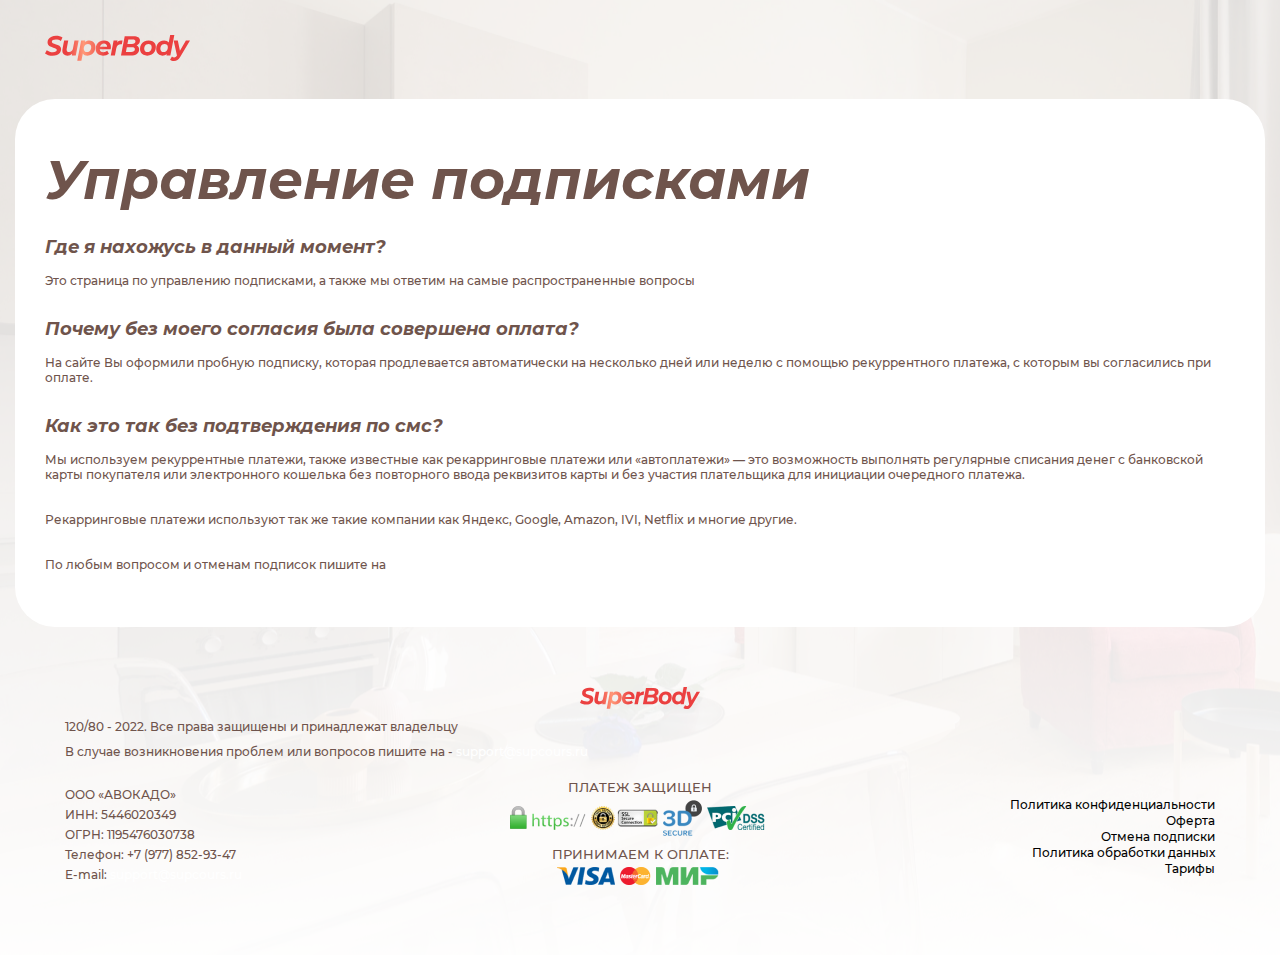
<file: delete.html>
<!DOCTYPE html>
<html lang="ru">
<head>
    <meta charset="UTF-8">
    <meta http-equiv="X-UA-Compatible" content="IE=edge">
    <meta name="viewport" content="width=device-width, initial-scale=1.0">
    <title>Отмена подписка</title>
    <link rel="stylesheet" href="css/all.min.css">
    <link rel="shortcut icon" href="images/favicon.ico" type="image/x-icon">
</head>
<body>
    <div class="wrapper-thanks">
        <div class="thanks-logo">
            <img src="images/icon/logo.svg" alt="">
        </div>
        <div class="price-con price-con_thanks">
            <div class="thanks-inner thanks-inner_pay">
            <h2 class="thanks-title">Управление подписками</h2>
            <p class="thanks-subtitle thanks-subtitle_pay">Где я нахожусь в данный момент?</p>
            <p class="thanks-test">Это страница по управлению подписками, а также мы ответим на самые распространенные вопросы</p>
            <p class="thanks-subtitle thanks-subtitle_pay">Почему без моего согласия была совершена оплата?</p>
            <p class="thanks-test">На сайте Вы оформили пробную подписку, которая продлевается автоматически на несколько дней или неделю с помощью рекуррентного платежа, с которым вы согласились при оплате.</p>
            <p class="thanks-subtitle thanks-subtitle_pay">Как это так без подтверждения по смс?</p>
            <p class="thanks-test">Мы используем рекуррентные платежи, также известные как рекарринговые платежи или «автоплатежи» — это возможность выполнять регулярные списания денег с банковской карты покупателя или электронного кошелька без повторного ввода реквизитов карты и без участия плательщика для инициации очередного платежа.</p>
            <p class="thanks-test">Рекарринговые платежи используют так же такие компании как Яндекс, Google, Amazon, IVI, Netflix и многие другие.</p>
            <p class="thanks-text">По любым вопросом и отменам подписок пишите на <a href="mailto:support@supcours.ru">support@supcours.ru</a></p>
            </div>             
        </div>
        <footer class="footer">
            <div class="container">
              <picture class="footer__logo">
                <source srcset="images/icon/logo.svg" type="image/svg+xml">
                <img loading="lazy" src="images/icon/logo.svg" alt="120/80">
              </picture>
              <p class="footer__info">120/80 - 2022. Все права защищены и принадлежат владельцу</p>
              <p class="footer__info">В случае возникновения проблем или вопросов пишите на - <a href="mailto:support@supcours.ru">support@supcours.ru</a></p>
              <div class="requisites">
                <div class="requisites__block">
                  <p class="reqisites__text">ООО «АВОКАДО»</p>
                  <p class="reqisites__text">ИНН: 5446020349</p>
                  <p class="reqisites__text">ОГРН: 1195476030738</p>
                  <p class="reqisites__text">Телефон: +7 (977) 852-93-47</p>
                  <p class="reqisites__text">E-mail: <a href="mailto:support@supcours.ru">support@supcours.ru</a></p>
                </div>
                <div class="requisites__block">
                  <p class="reqisites__head">ПЛАТЕЖ ЗАЩИЩЕН</p>
                  <div class="requisites__images">
                    <img src="images/pay/pay1.png" alt="" class="requisites__picture">
                    <img src="images/pay/pay2.png" alt="" class="requisites__picture">
                    <img src="images/pay/pay3.png" alt="" class="requisites__picture">
                    <img src="images/pay/pay4.png" alt="" class="requisites__picture">
                  </div>
                  <p class="reqisites__head">ПРИНИМАЕМ К ОПЛАТЕ:</p>
                  <div class="requisites__images">
                    <img src="images/pay/pay5.png" alt="" class="requisites__picture">
                    <img src="images/pay/pay6.png" alt="" class="requisites__picture">
                    <img src="images/pay/pay7.png" alt="" class="requisites__picture">
                  </div>
                </div>
                <div class="requisites__block requisites__block_last">
                  <a href="https://179523.selcdn.ru/public/rp/bs-offer-policy.pdf" target="_blank" class="footer__privacy footer__privacy_reqv">Политика конфиденциальности</a>
                  <a href="https://179523.selcdn.ru/public/rp/offer.pdf" target="_blank" class="footer__privacy footer__privacy_reqv">Оферта</a>
                  <a href="delete.html" target="_blank" class="footer__privacy footer__privacy_reqv">Отмена подписки</a>
                  <a href="https://179523.selcdn.ru/public/rp/permission.pdf" target="_blank" class="footer__privacy footer__privacy_reqv">Политика обработки данных</a>
                  <a href="https://179523.selcdn.ru/public/rp/tariff.pdf" target="_blank" class="footer__privacy footer__privacy_reqv">Тарифы</a>
                </div>
              </div>
            </div>
          </footer>
      </div>
</body>
</html>
</file>
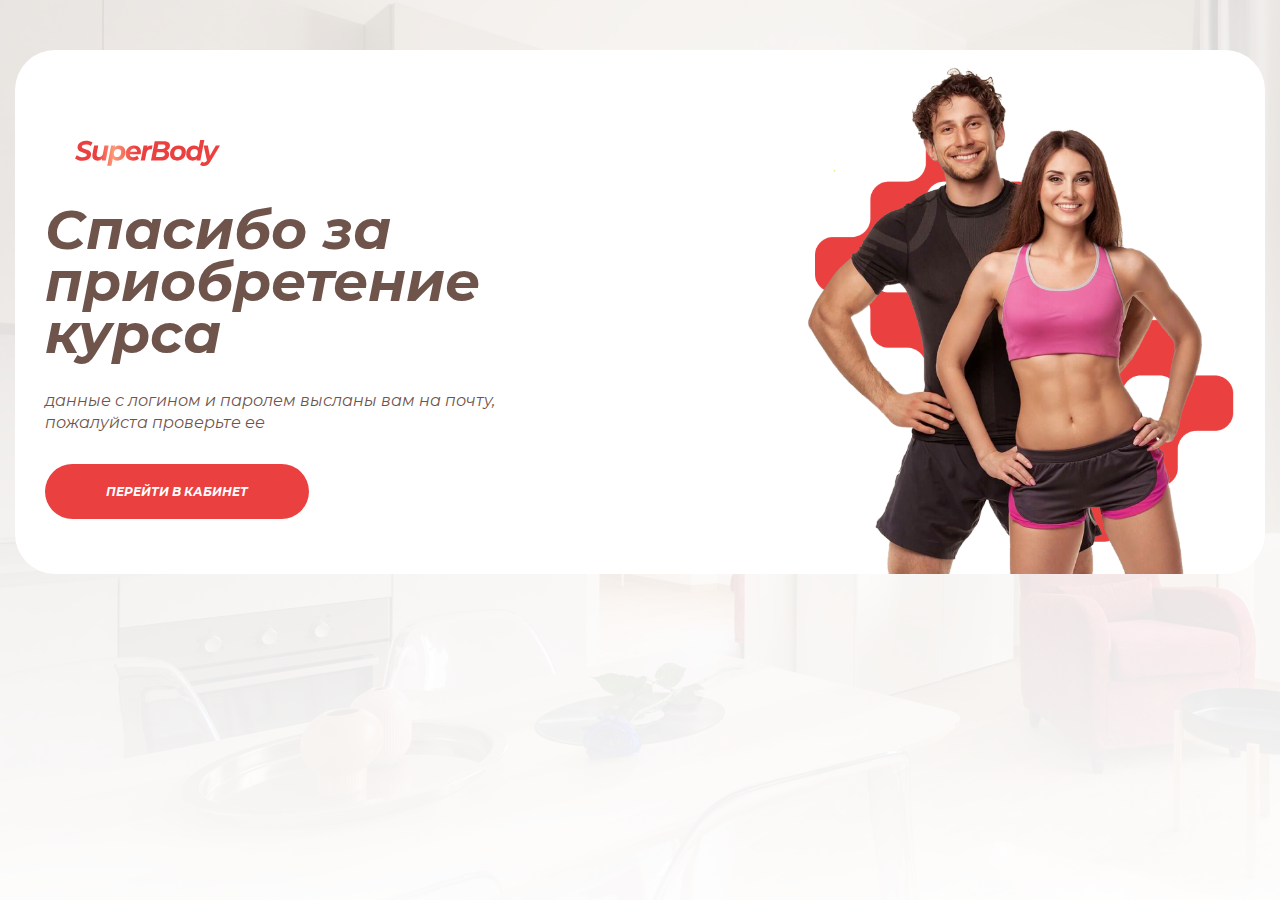
<file: thanks.html>
<!DOCTYPE html>
<html lang="ru">
<head>
    <meta charset="UTF-8">
    <meta http-equiv="X-UA-Compatible" content="IE=edge">
    <meta name="viewport" content="width=device-width, initial-scale=1.0">
    <title>120/80</title>
    <link rel="stylesheet" href="css/all.min.css">
    <link rel="shortcut icon" href="images/favicon.ico" type="image/x-icon">
    <script type="text/javascript">
      window.site = "https://bs-offers.getship.today";
    </script>
</head>
<body>
    <div class="wrapper-thanks wrapper-thanks_thank">
        <div class="price-con price-con_thanks price-con_thank">
            <div class="thanks-inner">
                <div class="thanks-logo thanks-logo_thank">
                    <img src="images/icon/logo.svg" alt="">
                </div>
            <h2 class="thanks-title">Спасибо за приобретение курса</h2>
            <p class="thanks-subtitle">данные с логином и паролем высланы вам на почту, пожалуйста проверьте ее</p>
            <div class="form-auth__links">
                <a href="#" class="btn form-auth__submit thank-link">Перейти в кабинет</a>
            </div>
            </div>      
            <img src="images/thanks-image.png" alt="120/80" class="thanks-image">        
        </div>
      </div>
<script src="https://code.jquery.com/jquery-3.6.0.min.js" integrity="sha256-/xUj+3OJU5yExlq6GSYGSHk7tPXikynS7ogEvDej/m4=" crossorigin="anonymous"></script>
<script src="js/change-link.js"></script>
</body>
</html>
</file>
<file: css/all.min.css>
/* Reset styles start */
*,
*::before,
*::after {
  box-sizing: border-box;
  padding: 0;
  margin: 0;
}
h1, h2, h3, h4, h5, h6 {
  font-weight: normal;
}
ul {
  list-style: none;
}
a {
  text-decoration: none;
  color: #ffffff;
}
img {
  max-width: 100%;
}
button, a, input {
  outline: none;
}
/* Reset styles end */

/* Fonts start */
/* montserrat-500 - latin_cyrillic */
@font-face {
  font-family: 'Montserrat';
  font-style: normal;
  font-weight: 500;
  font-display: swap;
  src: local(''),
       url('../fonts/montserrat-v18-latin_cyrillic-500.woff2') format('woff2'), /* Chrome 26+, Opera 23+, Firefox 39+ */
       url('../fonts/montserrat-v18-latin_cyrillic-500.woff') format('woff'); /* Chrome 6+, Firefox 3.6+, IE 9+, Safari 5.1+ */
}
/* montserrat-italic - latin_cyrillic */
@font-face {
  font-family: 'Montserrat';
  font-style: italic;
  font-weight: 400;
  font-display: swap;
  src: local(''),
       url('../fonts/montserrat-v18-latin_cyrillic-italic.woff2') format('woff2'), /* Chrome 26+, Opera 23+, Firefox 39+ */
       url('../fonts/montserrat-v18-latin_cyrillic-italic.woff') format('woff'); /* Chrome 6+, Firefox 3.6+, IE 9+, Safari 5.1+ */
}
/* montserrat-700 - latin_cyrillic */
@font-face {
  font-family: 'Montserrat';
  font-style: normal;
  font-weight: 700;
  font-display: swap;
  src: local(''),
       url('../fonts/montserrat-v18-latin_cyrillic-700.woff2') format('woff2'), /* Chrome 26+, Opera 23+, Firefox 39+ */
       url('../fonts/montserrat-v18-latin_cyrillic-700.woff') format('woff'); /* Chrome 6+, Firefox 3.6+, IE 9+, Safari 5.1+ */
}
/* montserrat-700italic - latin_cyrillic */
@font-face {
  font-family: 'Montserrat';
  font-style: italic;
  font-weight: 700;
  font-display: swap;
  src: local(''),
       url('../fonts/montserrat-v18-latin_cyrillic-700italic.woff2') format('woff2'), /* Chrome 26+, Opera 23+, Firefox 39+ */
       url('../fonts/montserrat-v18-latin_cyrillic-700italic.woff') format('woff'); /* Chrome 6+, Firefox 3.6+, IE 9+, Safari 5.1+ */
}
/* Fonts end */

/* Common styles start */
body {
	width: 100%;
	font-size: 12px;
  font-family: 'Montserrat';
  font-weight: 500;
	color: #6F544C;
  background-color: #ffffff;
}
button {
  font-family: 'Montserrat';
}
.container {
	max-width: 1170px;
	margin: 0 auto;
}
.container_bigger {
	max-width: 1281px;
  margin-left: 230px;
}
.text-red {
  color: #EB4040;
}
.hidden {
  display: none;
}
/* Common styles end */

/* slick slider styles */
/* Slider */
.slick-slider
{
  position: relative;

  display: block;

  -moz-box-sizing: border-box;
        box-sizing: border-box;

  -webkit-user-select: none;
      -moz-user-select: none;
      -ms-user-select: none;
          user-select: none;

  -webkit-touch-callout: none;
  -khtml-user-select: none;
  -ms-touch-action: pan-y;
      touch-action: pan-y;
  -webkit-tap-highlight-color: transparent;
}

.slick-list
{
  position: relative;

  display: block;
  overflow: hidden;

  margin: 0;
  padding: 0;
}
.slick-list:focus
{
  outline: none;
}
.slick-list.dragging
{
  cursor: pointer;
  cursor: hand;
}

.slick-slider .slick-track,
.slick-slider .slick-list
{
  -webkit-transform: translate3d(0, 0, 0);
      -moz-transform: translate3d(0, 0, 0);
      -ms-transform: translate3d(0, 0, 0);
        -o-transform: translate3d(0, 0, 0);
          transform: translate3d(0, 0, 0);
}

.slick-track
{
  position: relative;
  top: 0;
  left: 0;
  display: block;
}
.slick-track:before,
.slick-track:after
{
  display: table;
  content: '';
}
.slick-track:after
{
  clear: both;
}
.slick-loading .slick-track
{
  visibility: hidden;
}

.slick-slide
{
  display: none;
  float: left;
  height: 100%;
  min-height: 1px;
}
[dir='rtl'] .slick-slide
{
  float: right;
}
.slick-slide img
{
  display: block;
}
.slick-slide.slick-loading img
{
  display: none;
}
.slick-slide.dragging img
{
  pointer-events: none;
}
.slick-initialized .slick-slide
{
  display: block;
}
.slick-loading .slick-slide
{
  visibility: hidden;
}
.slick-vertical .slick-slide
{
  display: block;
  height: auto;
  border: 1px solid transparent;
}

/* Slider */
/* Icons */
@font-face
{
  font-family: 'slick';
  font-weight: normal;
  font-style: normal;
  src: url('../fonts/slick.eot');
  src: url('../fonts/slick.eot?#iefix') format('embedded-opentype'), url('../fonts/slick.woff') format('woff'), url('../fonts/slick.ttf') format('truetype'), url('../fonts/slick.svg#slick') format('svg');
}
/* Arrows */
.slick-prev,
.slick-next
{
  font-size: 0;
  line-height: 0;
  position: absolute;
  top: 50%;
  display: block;
  width: 20px;
  height: 20px;
  margin-top: -10px;
  padding: 0;
  cursor: pointer;
  color: transparent;
  border: none;
  outline: none;
  background: transparent;
}
.slick-prev:hover,
.slick-prev:focus,
.slick-next:hover,
.slick-next:focus
{
  color: transparent;
  outline: none;
  background: transparent;
}
.slick-prev:hover:before,
.slick-prev:focus:before,
.slick-next:hover:before,
.slick-next:focus:before
{
  opacity: 1;
}
.slick-prev.slick-disabled:before,
.slick-next.slick-disabled:before
{
  opacity: .25;
}
.slick-prev:before,
.slick-next:before
{
  font-family: 'slick';
  font-size: 20px;
  line-height: 1;
  opacity: .75;
  color: white;
  -webkit-font-smoothing: antialiased;
  -moz-osx-font-smoothing: grayscale;
}
.slick-prev
{
  left: -25px;
}
[dir='rtl'] .slick-prev
{
  right: -25px;
  left: auto;
}
.slick-prev:before
{
  content: '←';
}
[dir='rtl'] .slick-prev:before
{
  content: '→';
}
.slick-next
{
  right: -25px;
}
[dir='rtl'] .slick-next
{
  right: auto;
  left: -25px;
}
.slick-next:before
{
  content: '→';
}
[dir='rtl'] .slick-next:before
{
  content: '←';
}
/* Dots */
.slick-slider
{
  margin-bottom: 30px;
}

.slick-dots
{
  position: absolute;
  bottom: -45px;
  display: block;
  width: 100%;
  padding: 0;
  list-style: none;
  text-align: center;
}
.slick-dots li
{
  position: relative;
  display: inline-block;
  width: 20px;
  height: 20px;
  margin: 0 5px;
  padding: 0;
  cursor: pointer;
}
.slick-dots li button
{
  font-size: 0;
  line-height: 0;
  display: block;
  width: 20px;
  height: 20px;
  padding: 5px;
  cursor: pointer;
  color: transparent;
  border: 0;
  outline: none;
  background: transparent;
}
.slick-dots li button:hover,
.slick-dots li button:focus
{
  outline: none;
}
.slick-dots li button:hover:before,
.slick-dots li button:focus:before
{
  opacity: 1;
}
.slick-dots li button:before
{
  font-family: 'slick';
  font-size: 6px;
  line-height: 20px;
  position: absolute;
  top: 0;
  left: 0;
  width: 20px;
  height: 20px;
  content: '•';
  text-align: center;
  opacity: .25;
  color: black;
  -webkit-font-smoothing: antialiased;
  -moz-osx-font-smoothing: grayscale;
}
.slick-dots li.slick-active button:before
{
  opacity: .75;
  color: black;
}
/* slick slider styles end */
/* Hero styles start */
.hero {
  padding: 0 13px;
  background-image: url(../images/hero-bg.png);
  background-repeat: no-repeat;
  background-position: center top;
  background-size: auto;
}
.hero__wrapper {
  background-color: rgb(248, 246, 242, .5);
  background-image: url(../images/hero-image.png);
  background-repeat: no-repeat;
  background-position: top 30px right 100px;
  background-size: auto;
  border-radius: 0px 0px 40px 40px;
  padding-top: 20px;
}
.header {
  display: flex;
  align-items: center;
  justify-content: space-between;
  margin-bottom: 68px;
}
.header-slogan {
  position: relative;
  width: 221px;
  height: 63px;
  padding: 13px 32px 13px 19px;
  background-image: url(../images/help-bg.png);
  background-repeat: no-repeat;
  background-position: center center;
  background-size: contain;
  text-align: right;
}
.header-slogan::before {
  content: '';
  display: block;
  width: 96px;
  height: 75px;
  position: absolute;
  left: -12px;
  bottom: -29px;
  background-image: url(../images/help.png);
  background-repeat: no-repeat;
  background-position: center;
  background-size: contain;
}
.header-slogan__text_red {
  color: #EB4040;
  font-style: italic;
  font-size: 22px;
  font-weight: 700;
  text-transform: uppercase;
  margin-right: -12px;
}
.hero-block {  
  margin-bottom: 80px;
  font-style: italic;
}
.hero__title {  
  max-width: 566px;
  font-size: 62px;
  font-weight: 700;
  line-height: 75px;
  margin-bottom: 30px;
  font-style: italic;
}
.hero__subtitle {
  font-size: 22px;
  margin-bottom: 80px;  
  font-style: italic;
}
.hero-block__title {
  font-size: 20px;
  font-weight: 700;
  margin-bottom: 40px;
}
.hero-list {
  font-weight: 700;
  font-size: 14px;
}
.hero-list__item {
  padding-left: 26px;
  background-image: url(../images/icon/plus-round.svg);
  background-repeat: no-repeat;
  background-size: 16px;
  background-position: center left;
  margin-bottom: 40px;
}
.main-form {
  position: relative;
  background-color: #6F544C;
  border-radius: 25px 25px 0px 0px;
  color: #ffffff;
  padding: 27px 30px 45px 37px;
}
.main-form__title {
  font-size: 20px;
  font-weight: 700;
  font-style: italic;
  margin-bottom: 23px;
}
.main-form__span {
  border: 2px solid #EB4040;
  border-radius: 40px;
  padding: 4px 11px;
  display: inline-block;
}
.main-form__subtitle {
  font-size: 13px;
  max-width: 620px;
  line-height: 22px;
  margin-bottom: 18px;
}
.main-form__inner {
  display: flex;
  align-items: center;
}
.price {
  display: flex;
  align-items: center;
}
.price_program {
  flex-basis: 49.8%;
}
.price__head {
  font-size: 11px;
  margin-right: 16px;
}
.price__inner {
  width: 250px;
  margin-right: 33px;
  display: flex;
  align-items: center;
  justify-content: space-between;
}
.price__inner_program {
  margin-right: 16px;
}
.price-value {
  position: relative;
  font-size: 13px;
  font-weight: 700;
  font-style: italic;
  width: 57px;
  height: 57px;
  display: flex;
  align-items: center;
  justify-content: center;
}
.price-value__radio {
  position: absolute;
  top: 0;
  left: 0;
  bottom: 0;
  right: 0;
  width: 100%;
  height: 100%;
  z-index: 5;
  opacity: 0;
  cursor: pointer;
}
.price-value__radio:checked+.price__cost{
  width: 57px;
  height: 57px;
  display: flex;
  align-items: center;
  justify-content: center;
  background-color: #EB4040;
  border-radius: 50%;
}
.price-value__radio_program:checked+.price__cost{
  color: #fff;
}
.price-btns__label_price {
  margin-right: 45px;
}
.timer {
  display: flex;
  align-items: center;  
  background-color: #FFFFFF;  
  color: #6F544C;
  padding: 15px 21px 18px 23px;  
  border-radius: 15px;
}
.timer_program {
  flex-basis: 48.3%;
}
.timer_hero {
  position: absolute;
  right: 0;
  top: 0;
  border-radius: 0px 25px 0px 15px;
  padding: 18px 25px 18px 18px;
}
.timer__head {
  margin-right: 23px;
  text-align: right;
}
.timer__text {
  font-size: 11px;
}
.timer__text_bold {
  font-weight: 700;
  font-style: italic;
}
.timer__block {
  display: flex;
  align-items: center;
  font-size: 33px;
  font-style: italic;
  font-weight: 700;
  color: #EB4040;
}
.timer__time {
  display: flex;
  align-items: center;
  justify-content: center;
  width: 45px;
}
.timer__dots {
  margin: 0 5px;
  width: 9px;
}
.form_program {
  margin-top: 28px;
}
.form__field {
  width: 237px;
  background-color: #ffffff;
  border-radius: 200px;
  padding: 14px 20px;
  font-size: 13px;
  margin-right: 17px;
  border: none;
}
.form__field_program {
  border: 1px solid #EB4040;
}
.form__field::-webkit-input-placeholder {
  color: #6F544C;
  font-weight: 500;
} 
.form__field::-moz-placeholder {
  color: #6F544C;
  font-weight: 500;
}
.form__button {
  width: 199px;
  padding: 16px 5px;
  font-size: 11px;
  font-weight: 700;
  font-style: italic;
  text-transform: uppercase;
  background-color: #EB4040;
  border-radius: 200px;
  color: #fff;
  border: none;
  cursor: pointer;
  transition: all .3s linear;
}
.form__button:hover {
  transform: scale(.9);
}
.form__button_program {
  width: 45px;
  height: 45px;
  background-image: url(../images/icon/arr-button.svg);
  background-repeat: no-repeat;
  background-position: center center;
  background-size: 15px;
}
/* Hero styles end */

/* How section styles start */
.how {
  padding: 94px 0 121px 0;
}
.how__title {
  max-width: 485px;
  font-size: 30px;
  font-weight: 700;
  font-style: italic;
  margin-bottom: 40px;
}
.how__span {
  font-size: 16px;
  color: #EB4040;
}
.graph {
  padding: 54px 58px 39px 45px;
  background-color: #FFFFFF;
  border: 1px solid #F8F6F2;
  box-shadow: 0px 12px 22px #F8F6F2;
  border-radius: 40px;
  margin-bottom: 38px;
}
.graph__inner {
  position: relative;
  margin-bottom: 27px;
}
.graph__image {
  position: absolute;
  left: 65px;
  z-index: 1;
}
.graph__image_mob {
  display: none;
}
.graph__line {
  position: relative;
  font-size: 13px;
  margin-bottom: 64px;
}
.graph__line:after {
  content: '';
  display: block;
  height: 1px;
  background-color: #F8F6F2;
  top: 8px;
  left: 46px;
  position: absolute;
  width: 95.7%;
}
.graph__line:last-child {
  margin-bottom: 0;
}
.graph__input {
  width: 46px;
  max-width: 100%;
  display: inline-block;
  border: 0;
  font-family: 'Montserrat';
  color: #6E544B;
  font-size: 13px;
  background-color: transparent;
}
.graph__months {
  display: flex;
  align-items: center;
  justify-content: space-around;
  font-style: italic;
  font-weight: 700;
}
.how__inner {
  display: flex;
  align-items: center;
  justify-content: space-between;
  column-gap: 31px;
}
.how-block {
  width: calc(100% / 4);
  display: flex;
  align-items: center;
  background-color: #F8F6F2;
  border-radius: 25px;
  padding: 30px 14px;
}
.how-block__image {
  margin-right: 11px;
}
.how-block__head {
  font-size: 11px;
  margin-bottom: 5px;
}
.how-block__text {
  font-size: 16px;
  font-weight: 700;
  font-style: italic;
}
/* How section styles end */

/* Mistakes section styles start */
.mistakes__title {
  text-align: center;
  font-size: 80px;
  font-weight: 700;
  font-style: italic;
  margin-bottom: 42px;
}
.mistakes__subtitle {
  font-size: 14px;
  font-weight: 700;
  text-align: center;
  font-style: italic;
  margin-bottom: 160px;
}
.mistakes__inner {
  display: flex;
  flex-wrap: wrap;
  column-gap: 30px;
}
.mistake {
  width: calc(100% / 2 - 30px);
  background: #F8F6F2;
  border-radius: 40px;  
  min-height: 278px;
  padding: 0 45px 50px 45px;
  font-size: 13px;
  font-weight: 700;
  font-style: italic;
  line-height: 22px;
  text-align: center;
}
.mistake_one {
  margin-bottom: 111px;
}
.mistake_two {
  margin-bottom: 111px;
}
.mistake__inner{
  display: flex;
  flex-direction: column;
  align-items: center;
  justify-content: flex-end;
  position: relative;
}
.mistake__image {
  margin-top: -105px;
  margin-bottom: 25px;
}
/* Mistakes section styles end */

/* Slogan section styles start */
.slogan {
  background-image: url(../images/slogan-bg.png);
  background-repeat: no-repeat;
  background-size: auto;
  background-position: center center;
  margin: 0 120px;
  text-align: center;
  padding-bottom: 116px;
}
.slogan__image {
  background-image: url(../images/icon/logo.svg);
  background-repeat: no-repeat;
  background-size: 514px;
  background-position: center bottom 15px;
  margin-bottom: 15px;
}
.slogan__title {
  max-width: 965px;
  font-size: 16px;
  line-height: 26px;
  font-weight: 700;
  font-style: italic;
  margin: 0 auto 11px;
}
.slogan__subtitle {
  font-size: 13px;
  margin-bottom: 24px;
}
.slogan__span {
  font-weight: 700;
  color: #EB4040;
}
.slogan__button {
  font-weight: 700;
  font-style: italic;
  text-transform: uppercase;
  display: block;
  width: 146px;
  height: 51px;
  padding: 19px 0;
  background-image: url(../images/button-bg.png);
  background-repeat: no-repeat;
  background-position: center center;
  background-size: contain;
  margin: 0 auto;
  transition: all .3s linear;
}
.slogan__button:hover {
  transform: scale(1.1);
}
/* Slogan section styles end */

/* Specialists section styles start */
.specialists {
  background-image: url(../images/specialists-bg.png);
  background-repeat: no-repeat;
  background-position: center center;
  background-size: cover;
  border-radius: 40px;
  padding: 28px 0 35px 0;
  margin: 0 13px;
}
.specialists__inner {
  display: flex;
  margin-bottom: 27px;
}
.specialists__image {
  margin-right: 11px;
  height: 460px;
  object-fit: contain;
}
.specialists__block {
  padding-top: 44px;
}
.specialists__title {
  font-size: 30px;
  font-style: italic;
  font-weight: 700;
  margin-bottom: 32px;
}
.specialists__subtitle {
  font-size: 17px;
  line-height: 26px;
  font-style: italic;
  font-weight: 700;
  margin-bottom: 23px;
}
.specialists__info {
  font-size: 13px;
  line-height: 22px;
  margin-bottom: 29px;
}
.specialists__pictures {
  display: flex;
  flex-wrap: wrap;
  align-items: center;
  font-style: italic;
  font-weight: 700;
}
.specialists__picture {
  display: flex;
  align-items: center;
  margin-bottom: 13px;
  width: 50%;
}
.specialists__icon {
  display: flex;
  align-items: center;
  justify-content: center;
  width: 39px;
  height: 39px;
  border: 2px solid #EB4040;
  border-radius: 10px;
  margin-right: 24px;
}
.advantages {
  display: flex;
  flex-wrap: wrap;
  justify-content: space-between;
  column-gap: 30px;
}
.advantages__block {
  display: flex;
  flex-direction: column;
  align-items: center;
  justify-content: space-between;
  width: calc(100% / 4 - 30px);
  background-color: #FFFFFF;
  border-radius: 25px;
}
.advantages__text {
  padding: 21px 25px 0 25px;
  line-height: 18px;
}
/* Specialists section styles end */

/* Program section styles start */
.program {
  padding: 55px 26px;
}
.program-info {
  position: relative;
  background-color: #F8F6F2;
  border-radius: 40px;
  padding: 45px 22px 39px 300px;
  margin-bottom: 30px;
}
.program-info__image {
  position: absolute;
  top: 0;
  left: -100px;
}
.program-info__title {
  font-size: 30px;
  font-weight: 700;
  font-style: italic;
  margin-bottom: 15px;
}
.program-info__subtitle {
  font-size: 16px;
  font-style: italic;
  font-weight: 700;
  margin-bottom: 17px;
}
.program-info__info {
  line-height: 22px;
}
.price__head_program {
  margin-right: 20px;
}
.program-info__wrap {
  display: flex;
  align-items: center;
  justify-content: space-between;
  flex-wrap: wrap;
  margin-bottom: 28px;
}
.price__icon {
  margin-right: 20px;
}
.program__wrapper {
  display: flex;
  justify-content: space-between;
  column-gap: 30px;
}
.program-block {
  min-height: 500px;
  width: calc(100% / 2 - 30px);
  background-color: #F8F6F2;
  border-radius: 40px;
  padding: 32px 28px 52px 47px;
}
.program-block_left {
  background-image: url(../images/program-bg.png);
  background-repeat: no-repeat;
  background-size: auto;
  background-position: top right;
}
.program-block__head {
  font-size: 20px;
  font-style: italic;
  font-weight: 700;
  margin-bottom: 20px;
}
.program-block__head_mrg {
  margin-bottom: 0;
}
.program-block__item {
  padding-left: 23px;
  background-image: url(../images/icon/lightning.svg);
  background-repeat: no-repeat;
  background-size: 9px;
  background-position: center left;
  margin-bottom: 20px;
}
.program-block__image {
  display: flex;
  margin: 0 auto;
}
.program-block__text {
  margin-bottom: 20px;
}
.program-block__text_bold {
  font-weight: 700;
  font-style: italic;
}
.program-block__pictures {
  padding-top: 16px;
  display: flex;
  justify-content: space-between;
}
.program-block__picture {
  display: flex;
  flex-direction: column;
  align-items: center;
  width: 146px;
  font-size: 11px;
  text-align: center;
}
.program-block__icon {
  margin-bottom: 20px;
  min-height: 34px;
}
/* Program section styles end */

/* Result and reviews styles start */
.result {
  display: flex;
  justify-content: center;
  column-gap: 30px;
  margin-bottom: 30px;
}
.result__block {
  position: relative;
  width: 100%;
  background-color: #fff;
  padding: 28px 37px 15px 35px;
  border-radius: 40px;
  min-height: 767px;
}
.slider-block {
  width: 580px;
  margin: 0 10px;
}
.result__author {
  display: flex;
  align-items: center;
  margin-bottom: 20px;
}
.result__img {
  margin: 0 auto 10px;
  max-height: 297px;
  object-fit: cover;
}
.result__image {
  margin-right: 27px;
}
.result__picture {
  border-radius: 15px;
}
.result__info {
  font-style: italic;
  font-weight: 700;
}
.result__name {
  font-size: 15px;
  margin-bottom: 5px;
}
.result__locate {
  font-size: 13px;
}
.result__text {
  line-height: 22px;
  margin-bottom: 10px;
}
.result__text_item {
  padding-left: 23px;
  background-image: url(../images/icon/ellipse.svg);
  background-repeat: no-repeat;
  background-size: 8px;
  background-position: center left;
}
.result__text_mrg {
  margin-bottom: 20px;
}
.result__wrapper {
  display: flex;
  column-gap: 37px;
}
.result__before-after {
  width: calc(100% / 2 - 37px);
}
.result__head {
  font-size: 13px;
  font-weight: 700;
  font-style: italic;
  margin-bottom: 17px;
}
.reviews {
  background-image: url(../images/review-bg.png);
  background-repeat: no-repeat;
  background-size: cover;
  background-position: top center;
  padding: 70px 0;
  margin-bottom: 100px;
}
.reviews-title {
  display: flex;
  align-items: flex-end;
  margin-bottom: 70px;
}
.reviews-title__title {
  display: flex;
  flex-direction: column;
  font-size: 30px;
  font-style: italic;
  font-weight: 700;
  margin-right: 20px;
}
.reviews-title__logo {
  width: 349px;
}
.reviews__inner {
  position: relative;
}
.reviews__slider {
  display: flex;
  justify-content: center;
  align-items: center;
  z-index: 2;
  max-width: 300px;
  margin: 0 auto;
}
.reviews__slider__bottom {
  background-repeat: no-repeat;
  background-color: transparent;
  position: absolute;
  display: block;
  width: 63px;
  height: 63px;
  top: 46%;
  padding: 0;
  cursor: pointer;
  border: none;
  border-radius: 15px;
  outline: none;
  transition: all .3s linear;
  z-index: -1;
}
.reviews__slider__bottom_prev {
  left: -30px;
  background-color: #e9dfdf;
  background-image: url(../images/icon/arr-slider-left.svg);
  background-position: center left 10px;
}
.reviews__slider__bottom_next {
  background-color: #EB4040;
  right: -30px;
  background-image: url(../images/icon/arr-slider-right.svg);
  background-position: center right 10px;
}
.reviews__slider__bottom:hover {
  transform: scale(.9);
}
.advantages__slider__bottom {
  background-repeat: no-repeat;
  background-color: transparent;
  background-size: 11px;
  position: absolute;
  display: block;
  width: 44px;
  height: 44px;
  top: 59%;
  padding: 0;
  cursor: pointer;
  border: none;
  border-radius: 50%;
  outline: none;
  transition: all .3s linear;
}
.advantages__slider__bottom_advantage {
  top: 45%;
}
.advantages__slider__bottom_prev {
  left: -24px;
  background-color: #F8F6F3;
  background-image: url(../images/icon/arr-slider-left.svg);
  background-position: center;
}
.advantages__slider__bottom_next {
  background-color: #F8F6F3;
  right: -24px;
  background-image: url(../images/icon/arr-slider-right.svg);
  background-position: center;
}
.advantages__slider__bottom:hover {
  transform: scale(.9);
}
.result__slider__bottom {
  background-repeat: no-repeat;
  background-color: transparent;
  background-size: 76px;
  position: absolute;
  display: none;
  width: 76px;
  height: 44px;
  top: 61%;
  padding: 0;
  cursor: pointer;
  border: none;
  border-radius: 50%;
  outline: none;
  transition: all .3s linear;
}
.result__slider__bottom_advantage {
  top: 45%;
}
.result__slider__bottom_prev {
  display: none;
}
.result__slider__bottom_next {
  background-color: transparent;
  right: 20px;
  background-image: url(../images/icon/result-arr.svg);
  background-position: center;
}
.result__slider__bottom:hover {
  opacity: 1;
}
.reviews__slider__dots {
  position: absolute;
  bottom: -66px;
  display: flex;
  justify-content: center;
  width: 100%;
  padding: 0;
  list-style: none;
  text-align: center;
}
.reviews__slider__dots li {
  position: relative;
  display: inline-block;
  width: 10px;
  height: 10px;
  margin: 0 9px;
  padding: 0;
  cursor: pointer;
}
.reviews__slider__dots li button {
  font-size: 0;
  line-height: 0;
  display: block;
  width: 25px;
  height: 25px;
  padding: 5px;
  cursor: pointer;
  color: transparent;
  border: 0;
  outline: none;
  background: transparent;
}
.reviews__slider__dots li button:before {
  position: absolute;
  top: 0;
  left: 0;
  width: 10px;
  height: 10px;
  content: '';
  text-align: center;
  background-color: #fff;
  border: 2px solid #EB4040;
}
.reviews__slider__dots li.slick-active button:before {
  background-color: transparent;
}
.reviews__slider__dots li.slick-active button::after {
  content: '';
  position: absolute;
  text-align: center;
  top: 0;
  left: 0;
  width: 10px;
  height: 10px;
  border: 2px solid #EB4040;
  background-color: #EB4040;
}
/* Result and reviews styles end */

/* Footer styles start */
.footer-form {
  position: relative;
  background-image: url(../images/footer-bg.png);
  background-color: #6F544C;
  border-radius: 40px;
  margin: 0 13px;
  padding: 100px 0;
}
.footer-form__image {
  position: absolute;
  top: -102px;
  left: 480px;
  z-index: 1;
}
.footer-form__picture_mobile {
  display: none;
}
.footer-form__inner {
  position: relative;
  max-width: 567px;
  margin-left: auto;
  z-index: 2;
}
.footer-form__title {
  font-size: 40px;
  font-style: italic;
  font-weight: 700;
  margin-bottom: 20px;
  color: #fff;
}
.footer-form_span {
  border-radius: 200px;
  border: 2px solid #EB4040;
  display: inline-block;
  padding: 0 11px 8px 11px;
}
.footer-form__text {
  font-size: 16px;
  color: #fff;
  margin-bottom: 33px;
}
.footer {
  padding: 60px 0;
}
.licensy {
  text-align: center;
}
.licensy__image {
  width: 120px;
  margin-bottom: 13px;
}
.licensy__text_mrg {
  margin-bottom: 13px;
}
/* Footer styles end */

/* Test styles start */
.wrapper {
  overflow: hidden;
  min-height: 100vh;
}
.wrapper_land {
  display: none;
}
.wrapper_login {
  display: none;
}
.wrapper_quest {
  display: none;
}
.wrapper_loading {
  display: none;
  background: linear-gradient(180deg, rgba(255, 255, 255, 0) 26.82%, #FFFFFF 100%), url(../images/test/test-bg.png);
  background-repeat: no-repeat;
  background-size: cover;
  background-position: center;
}
.wrapper_price {
  display: none;
}
.quest__one_passed {
  left:-100%;opacity:0;visibility:hidden;
}
.quest-page .header{padding-bottom:0}.quest-page .header__nav,.quest-page .header__btns{display:none}
.login .wrapper_login {
  display: block;
}
.quest-page .wrapper_quest {
  display: block;
}
.loading .wrapper_loading {
  display: block;
}
.price-land .wrapper_price {
  display: block;
  min-height: 100vh;
  height: 100%;
  background-image: url(../images/icon/arr-bg.svg), url(../images/hero-bg.png);
  background-repeat: no-repeat;
  background-position: right top, center;
  background-size: auto, cover;
}
.loading .wrapper_loading{display:block}
.landing .wrapper_land {
  display: block;
  position: relative;
  top: 0;
}
.login-block {
  min-height: 100vh;
}
.header-test {
  margin-top: 60px;
}
.header-test_quest {
  margin-bottom: 100px;
}
.login-block__wrap {
  display: flex;
  flex-direction: column;
  justify-content: center;
  min-height: calc(100vh - 110px);
}
.hero__subtitle_test {
  margin-bottom: 38px;
}
.login-block__buttons {
  display: flex;
  align-items: center;
}
.login-block__button {
  width: 231px;
  min-height: 74px;
  color: #ffffff;
  font-weight: 700;
  font-style: italic;
  text-transform: uppercase;
  font-size: 12px;
  line-height: 20px;
  padding: 19px 29px 21px 79px;
  border-radius: 20px;
  border: none;
  background-repeat: no-repeat;
  cursor: pointer;
  transition: all .3s linear;
}
.login-block__button:hover {
  transform: scale(.9);
}
.login-block__button_fat {
  margin-right: 25px;
  background-color: #EB4040;
  background-image: url(../images/test/icon/fat1.svg);
  background-position: center left 27px;
  background-size: 68px;
}
.login-block__button_health {
  background-color: #6F544C;
  background-image: url(../images/test/icon/fat2.svg);
  background-position: center left 21px;
  background-size: 75px;
}
.wrapper_quest {
  background: linear-gradient(180deg, rgba(255, 255, 255, 0) 26.82%, #FFFFFF 100%), url(../images/test/test-bg.png);
  background-repeat: no-repeat;
  background-position: center;
  background-size: cover;
}
.questions__logo {
  display: flex;
  justify-content: flex-start;
  margin-top: 60px;
}
.container_quest {
  position: relative;
  display: flex;
  flex-direction: column;
  justify-content: center;
}
.quest__content {
  width: 100%;
  min-height: calc(100vh - 275px);
  display: flex;
}
.quest__one {
  position: absolute;
  top: 0;
  width: 100%;
  height: 100%;
  transition: 0.5s;
  display: flex;
  flex-direction: column;
  justify-content: flex-start;
}
.quest__title {
  font-size: 44px;
  font-weight: 700;
  text-align: left;
  font-style: italic;
  padding-bottom: 50px;
}
.label__variants {
  position: relative;
  display: block;
  max-width: 570px;
  width: 100%;
}
.label__variants_life {
  max-width: 270px;
  height: 268px;
}
.label__variants_addict {
  max-width: 100%;
  height: 122px;
  width: calc(100% / 6 - 30px);
}
.label__variants_how {
  max-width: 370px;
}
.label__variants_products {
  max-width: 270px;
  margin-bottom: 22px;
}
.work {
  width: calc(100% / 4 - 30px);
}
.quest__variants {
  display: flex;
  align-items: center;
  flex-direction: column;
}
.quest__variants_row {
  flex-direction: row;
  column-gap: 30px;
  flex-wrap: wrap;
}
.variants__radio {
  position: absolute;
  top: 0;
  left: 0;
  right: 0;
  bottom: 0;
  width: 100%;
  height: 100%;
  opacity: 0;
  z-index: 5;
  cursor: pointer;
}
[type="checkbox"], [type="radio"] {
  -webkit-box-sizing: border-box;
  box-sizing: border-box;
  padding: 0;
}
.quest-block__image {
  position: relative;
  display: flex;
  align-items: center;
  justify-content: flex-end;
  padding: 29px 100px 0 45px;
  width: 100%;
  height: 297px;
  background-color: #ffffff;
  color: #EB4040;
  font-size: 18px;
  font-weight: 700;
  font-style: italic;
  text-transform: uppercase;
  border-radius: 40px;
  z-index: 1;
}
.quest-block__image_life {
  flex-direction: column;
  align-items: center;
  justify-content: center;
  padding: 0;
  height: 268px;
}
.quest-block__image_addict {
  height: 122px;
}
.quest-block__image_how {
  height: 196px;
  padding-left: 34px;
  text-align: left;
  justify-content: flex-start;
}
.quest-block__image_discomfort {
  height: 181px;
  justify-content: flex-start;
  padding-left: 160px;
  padding-top: 0;
}
.quest-block__image_products {
  height: 174px;
  padding: 0;
  display: flex;
  align-items: center;
  justify-content: center;
  flex-direction: column-reverse;
}
.quest-block__text_life {
  font-size: 14px;
}
.addict-block {
  background: #f7f4f4;
  border-radius: 40px;
  width: 123px;
  height: 122px;
  position: absolute;
  left: 50%;
  transform: translate(-50%);
}
.quest-block__span {
  display: block;
  color: #6F544C;
  font-size: 12px;
}
.variants__radio:checked+.quest-block__image {
  background: linear-gradient(107.6deg, #EB4040 11.3%, #FF5A5A 98.85%);
  box-shadow: 0px 4px 44px #FF9F9F;
  color: #ffffff;
}
.variants__radio:checked+.quest-block__image_how .quest-block__span {
  color: #ffffff;
}
.variants__radio:checked+.quest-block__image_addict .addict-block {
  background: linear-gradient(107.6deg, #EB4040 11.3%, #FF5A5A 98.85%);
  box-shadow: 0px 4px 44px #FF9F9F;
  color: #ffffff;
}
.variants__radio:checked .quest-block__text_addict {
  color: #EB4040;
}
.variants__radio:checked+.quest-block__image .quest-block__picture_life {
  fill: #fff;
}
.variants__radio:checked+.quest-block__image::before {
  content: '';
  width: 266px;
  height: 266px;
  background-image: url(../images/test/icon/test-radio-bg.svg);
  background-repeat: no-repeat;
  background-position: center center;
  background-size: auto;
  position: absolute;
  left: 45px;
  display: block;
  z-index: -1;
}
.variants__radio:checked+.quest-block__image_how::before {
  background-image: url(../images/test/icon/test-radio-bg2.svg);
  width: 192px;
  height: 192px;
  left: auto;
  right: 20px;
  top: 0;
}
.variants__radio:checked+.quest-block__image_products::before {
  background-image: url(../images/test/icon/test-radio-bg3.svg);
  width: 112px;
  height: 111px;
  left: auto;
  top: 15px;
}
.variants__radio:checked+.quest-block__image_discomfort::before {
  display: none;
}
.variants__radio:checked+.quest-block__image_life::before {
  display: none;
}
.quest-block__picture {
  position: absolute;
  bottom: 0;
  left: -13px;
}
.quest-block__picture_life {
  position: relative;
  left: 0;
  width: 89px;
  height: 115px;
  fill: #EB4040;
  margin-bottom: 50px;
}
.quest-block__picture_addict {
  height: auto;
  margin-bottom: 0;
  width: 100%;
}
.quest-block__picture_one {
  bottom: 11px;
  left: 0;
}
.quest-block__picture_two {
  left: 5px;
  top: -3px;
}
.quest-block__picture_three {
  left: 6px;
  top: -8px;
}
.quest-block__picture_four {
  left: -1px;
  top: -20px;
}
.quest-block__picture_five {
  left: 5px;
  top: -3px;
}
.quest-block__picture_six {
  width: 113px;
  left: 25px;
}
.quest-block__picture_how {
  left: auto;
  right: 20px;
}
.quest-block__picture_discomfort {
  left: 25px;
  top: 38px;
}
.quest-block__picture_products {
  position: relative;
  left: 0;
  margin-bottom: 16px;
}
.quest__variants_addict {
  margin-top: 20px;
}
.quest-block__text_addict {
  text-align: center;
  font-weight: 700;
  font-style: italic;
  text-transform: uppercase;
  margin-top: 14px;
}
.quest-block__text_last {
  margin-top: 32px;
}
.quest__one_hidden {
  left: 100%;
  opacity: 0;
  visibility: hidden;
}
.age {
  width: 100%;
  max-width: 100%;
}
.age__input {
  width: 100%;
  border: none;
  background-color: #fff !important;
  border-radius: 200px;
  height: 53px;
  margin-bottom: 18px;
  padding: 5px 25px;
  outline: none;
}
.work__image {
  position: relative;
  font-size: 14px;
  font-weight: 700;
  font-style: italic;
  display: flex;
  align-items: center;
}
.work__image_cub {
  width: 61px;
  height: 61px;
  background-color: #fff;
  border-radius: 20px;
  margin-right: 24px;
}
.work__text {
  max-width: 150px;
  text-transform: uppercase;
}
.variants__radio:checked+.work__image .work__image_cub {
  background-image: url(../images/test/icon/check.svg);
  background-position: center;
  background-repeat: no-repeat;
  background-size: 22px;  
  background-color: #f45454;
}
.variants__radio:checked+.work__image .work__text {
  color: #EB4040;
}
.quest__span {
  color: #AB9994;
  font-size: 13px;
  text-align: left;
  font-style: italic;
}
.quest__subtitle {
  text-align: center;
  color: #55443D;
  margin-bottom: 45px;
}
.summ-wrapper {
  display: flex;
  align-items: center;
  justify-content: center;
  column-gap: 50px;
  font-size: 18px;
  font-weight: 700;
  color: #55443D;
}
.summ__price {
  padding: 11px 20px;
  border: 2px solid transparent;
}
.variants__radio:checked+.summ__price {
  border: 2px solid #FF547D;
  color: #FF547D;
}
.variants__radio:checked+.summ__price:hover {
  color: #FF547D;
}
.quest__footer {
  display: flex;
  justify-content: space-between;
  align-items: flex-end;
}
.quest__number {
  font-size: 18px;
  font-weight: 700;
  font-style: italic;
}
.quest-number__active {
  font-size: 55px;
  color: #EB4040;
}
.quest-number__all {
  padding-left: 5px;
}
.quest__btn {
  position: relative;
  background-color: #EB4040;
  border-radius: 20px;
  background-image: url(../images/test/icon/test-arr.svg);
  background-repeat: no-repeat;
  background-position: center right 15px;
  background-size: 25px;
  width: 114px;
  font-weight: 700;
  padding-left: 15px;
  color: #fff;
  text-transform: uppercase;
  text-align: left;
  height: 83px;
  border-radius: 20px;
  border: none;
  cursor: pointer;
  transition: all .3s linear;
}
.quest__btn:hover {
  transform: scale(.9);
}
.container_load {
  display: flex;
  flex-direction: column;
  justify-content: center;
  align-items: center;
  min-height: 100vh;
}
.load-block {
  width: 100%;
  background-image: url(../images/icon/logo.svg);
  background-repeat: no-repeat;
  background-position: center center;
  background-size: 78%;
  text-align: center;
}
.load-block__text {
  font-size: 20px;
  line-height: 72px;
  font-weight: 700;
  font-style: italic;
}
.progress {
  background: rgba(255, 255, 255, 0.7);
  backdrop-filter: blur(14px);
  border-radius: 40px;
  width: 230px;
  height: 230px;
  margin: 0 auto;
  display: flex;
  align-items: center;
  justify-content: center;
}
.progress-container {
  --hue: 0;  
  position: relative;
  display: flex;
  align-items: center;
  justify-content: center;
}
.progress-container + .progress-container {
  margin-top: 1rem;
}
.progress-container span {
  position: absolute;
  top: 0;
  right: 0;
  bottom: 0;
  left: 5px;
  display: flex;
  align-items: center;
  justify-content: center;
  font-size: 55px;
  font-weight: 700;
  color: #fff;
  font-style: italic;
  text-shadow: 0px 7px 10px rgb(111 84 76 / 66%);
}
.progress-bar {
  transform: rotate(-90deg);
}
.loading .progress-value {
	animation: progress 5s forwards linear;
}
.progress-bar {
	transition: 0.3s;
	transform: rotate(-90deg);
}
.progress-bar .progress-value{
	stroke: #EB4040;
	stroke-dasharray: 1000;
	stroke-dashoffset: 1000;
}
@keyframes progress {
	0% {}
	100% {
		stroke-dashoffset: 0;
	}
}
.questions__logo_price {
  margin: 30px 0;
}
.price-wrap__subtitle {
  font-size: 14px;
  font-weight: 500;
  color: #EB4040;
  margin-bottom: 20px;
  font-style: italic;
}
.price-wrap__inner {
  display: flex;
  position: relative;
}
.wrap-info {
  width: 100%;
  max-width: 70%;
  z-index: 2;
}
.wrap-info__title {
  font-size: 26px;
  font-weight: 700;
  line-height: 37px;
  font-style: italic;
  margin-bottom: 20px;
}
.price-wrap__image {
  position: absolute;
  right: -263px;
  top: -145px;
  z-index: 1;
}
.wrap-info__num {
  font-size: 55px;
  font-weight: 700;
  display: flex;
  align-items: center;
  color: #EB4040;
  font-style: italic;
  margin-bottom: 40px;
}
.wrap-info__span {
  margin-left: 19px;
  display: flex;
  align-items: flex-start;
  flex-direction: column;
  text-transform: uppercase;
  font-size: 13px;
  font-weight: 700;
  color: #EB4040;
}
.wrap-info__inner {
  max-width: 670px;
}
.wrap-info__head {
  font-size: 16px;
  font-weight: 700;
  font-style: italic;
  margin-bottom: 25px;
}
.text-green {
  color: #C0B087;
  font-size: 22px;
}
.wrap-info__text {
  font-size: 14px;
  line-height: 24px;
  font-weight: 500;
  margin-bottom: 25px;
}
.offer {
  padding-bottom: 30px;
}
.offer__subtitle {
  margin-bottom: 24px;
    font-style: italic;
    font-weight: 700;
    font-size: 14px;
}
.price__inner_offer {
  width: 100%;
  justify-content: start;
  z-index: 2;
}
.price-value {
  position: relative;
}
.price-value__radio {
  position: absolute;
  top: 0;
  left: 0;
  bottom: 0;
  right: 0;
  width: 100%;
  height: 100%;
  z-index: 5;
  opacity: 0;
  cursor: pointer;
}
.price-all__btns {
  display: flex;
  align-items: center;
}
.footer-form__button_offer {
  width: 55px;
  height: 55px;
  background-size: 15px;
  margin-left: 20px;
}
/* Test styles end */
.wrapper-thanks{padding-bottom:10px;background-image: url(../images/hero-bg.png);background-repeat: no-repeat;background-size: auto;}.wrapper-thanks_thank{padding-top: 50px;    min-height: 100vh;}.thanks-logo{padding:35px 0 35px 158px;max-width:1431px;margin:0 auto}.thanks-inner{max-width:485px;}.thanks-inner_pay{max-width: 100%;}.thanks-title{font-size:55px;line-height:52px;margin-bottom:30px;font-weight: 700;font-style: italic;}.thanks-subtitle{font-size:16px;line-height:22px;margin-bottom:30px;font-style: italic;}.thanks-subtitle_pay{font-size: 18px;font-weight: bold;margin-bottom: 15px;}.thanks-test{margin-bottom: 30px;}.price-con_thanks{background-color: #fff;padding:55px 90px 60px 158px;max-width:1431px;margin:0 auto;border-radius: 40px;}.thanks-image{max-width:100%;position: absolute;
  right: 0;
  top: -55px;}.price-con_thank{display: flex;position: relative;min-height: 750px;}.thanks-logo_thank {
  padding: 0 0 20px 0;}
  .thank-link {
    width: 264px;
height: 55px;
display: block;
background: #EB4040;
border-radius: 200px;
color: #fff;
font-style: italic;
font-style: 14px;
font-weight: 700;
text-transform: uppercase;
display: flex;
align-items: center;
justify-content: center;
transition: all .3s linear;
  }
  .thank-link:hover {
    transform: scale(.9);
  }
  @media (max-width:1300px){.price-con_thanks{padding:55px 30px;justify-content:space-between;display:flex}.thanks-logo{padding:35px 0 35px 30px}.wrapper-thanks{padding:0 15px}.thanks-image{width: 500px;
    top: auto;
    bottom: 0;}.price-con_thank{min-height: auto;}.wrapper-thanks_thank{padding-top: 50px;}}@media (max-width:950px){.thanks-title{font-size:35px;line-height:40px}.thanks-image{width:400px}}@media (max-width:768px){.price-con_thanks{flex-direction:column;align-items:center;justify-content:center;padding:15px 30px 20px 30px}.thanks-inner{max-width:100%;padding-right:0;margin-bottom:30px}.thanks-image{width:100%;position: relative;}.thanks-logo{padding:10px 0 10px 30px}.wrapper-thanks{padding-bottom:0}}@media (max-width:480px){.thank-link {
      width: 236px;}.thanks-title{font-size:25px;line-height:28px;text-align:center;margin-bottom:10px}.thanks-subtitle{font-size:15px;line-height:19px;margin-bottom:20px;text-align:center}.thanks-logo img{width:80px}}@media (max-width:375px){.thanks-title{font-size:22px}}
.requisites {
  display: flex;
  align-items: center;
  justify-content: space-between;
  width: 100%;
  padding-top: 10px;
}
.requisites__block {
  width: 30%;
}
.reqisites__text {
  margin: 0 0 5px 0;
  font-size: 12px;
}
.reqisites__head {
  text-align: center;
  margin: 0 0 5px 0;
  font-size: 13px;
}
.requisites__images {
  display: flex;
  align-items: center;
  justify-content: center;
  margin-bottom: 10px;
}
.requisites__picture {
  margin-right: 5px;
}
.requisites__block_last {
  display: flex;
  flex-direction: column;
  align-items: flex-end;
}
.footer__logo img {
  width: 120px;
  margin: 0 auto;
  display: flex;
  margin-bottom: 10px;
}
.footer__info {
  margin-bottom: 10px;
}
.container {
  max-width: 1170px;
  margin: 0 auto;
  width: 100%;
  padding: 0 10px;
}
.footer__privacy_reqv {
  font-size: 12px;
  line-height: 16px;
  color: #000;
  text-decoration: none;
}
/* MEDIA QUERIES */

@media (max-width: 1700px) {
  .hero__wrapper {
    background-position: top 30px right 0;
  }
  .container_bigger {
    margin-left: 140px;
  }
}
@media (max-width: 1600px) {
  .footer-form__image {
    left: 300px;
  }
}
@media (max-width: 1500px) {
  .hero {
    padding: 0;
  }
  .hero__wrapper {
    background-position: top 30px right -100px;
  }
  .container_bigger {
    margin-left: 50px;
  }
}
@media (max-width: 1400px) {
  .container_bigger {
    margin-left: 0;
  }
}
@media (max-width: 1300px) {
  .hero__wrapper {
    background-position: top 30px right -200px;
  }
  .mistakes__title {
    font-size: 65px;
  }
  .container_bigger {
    max-width: 1170px;
  }
  .program-info__image {
    left: -60px;
  }
  .footer-form__image {
    left: 200px;
  }
  .slogan {
    margin: 0;
  }
  .header-test_quest {
    margin-bottom: 80px;
  }
  .container_quest {
    min-height: calc(100vh - 100px);
  }
}
@media (max-width: 1200px) {
  .footer-form__inner {
    max-width: 630px;
  }
  .footer-form__image {
    left: 100px;
  }
  .program-info__image {
    left: -20px;
    width: 290px;
    top: 59px;
  }
}
@media (max-width: 1170px) {
  .container {
    padding: 0 15px;
  }
  .container_hero {
    padding: 0;
  }
  .header {
    padding: 0 15px;
  }
  .hero-block {
    padding: 0 15px;
  }
  .hero__wrapper {
    background-position: top 30px right -250px;
  }
  .mistakes__title {
    font-size: 50px;
  }
  .advantages__text {
    margin-bottom: 20px;
  }
  .program-info {
    padding: 30px 22px 15px 22px;
    display: flex;
    flex-direction: column-reverse;
  }
  .program-info__image {
    left: 0;
    top: 0;
    width: 360px;
    margin: 0 auto;
    position: relative;
  }
  .program-block {
    width: calc(100% / 2 - 15px);
  }
  .specialists__image {
    height: 360px;
  }
  .program-info__inner {
    margin-bottom: 20px;
  }
  .program-info__info {
    margin-bottom: 15px;
  }
  .quest__variants_row {
    align-items: center;
    justify-content: center;
  }
  .label__variants {
    margin-bottom: 15px;
  }
  .header-test_quest {
    margin: 30px 0;
  }
  .quest__title {
    padding-bottom: 40px;
  }
  .quest-block__image {
    height: 179px;
  }
  .quest-block__image_life {
    height: 268px;
  }
  .quest-block__picture {
    height: 160px;
  }
  .variants__radio:checked+.quest-block__image::before {
    width: 160px;
    height: 160px;
    background-size: contain;
    left: 21px;
    bottom: 0;
  }
  .quest__content {
    width: 100%;
    min-height: calc(100vh - 300px);
  }
  .quest-block__picture_addict {
    width: 160px;
  }
  .quest-block__text_addict {
    margin-top: 20px;
  }
  .quest-block__picture_six {
    width: 113px;
  }
  .quest-block__text_last {
    margin-top: 34px;
  }
  .quest-block__image_how {
    height: 196px; 
    padding: 0 0 0 34px;
  }
  .quest-block__image_discomfort {
    height: 120px;
    width: 93%;
    padding-left: 123px;
  }
  .quest-block__picture_discomfort {
    height: 72px;
    left: 21px;
    top: 25px;
  }
  .work {
    width: 33%;
  }
  .quest-block__picture_products {
    height: 100px;
  }
  .variants__radio:checked+.quest-block__image_products::before {
    width: 112px;
    height: 111px;
    left: auto;
  }
  .age {
    width: 93%;
    margin-right: auto;
  }
  .slider-block {
    width: 440px;
  }
  .result__block {
    min-height: auto;
    padding: 28px 15px 15px 15px;
  }
  .result {
    margin-bottom: 0;
    column-gap: 0;
  }
  .reviews {
    margin-bottom: 40px;
  }
}
@media (max-width: 1024px) {
  .hero__wrapper {
    background-position: top 223px right -328px;
    background-size: 600px;
  }
  .main-form__inner {
    flex-direction: column;
  }
  .price {
    margin-bottom: 20px;
  }
  .how__inner {
    column-gap: 10px;
  }
  .mistakes__inner {
    justify-content: space-between;
    column-gap: 0;
  }
  .mistake {
    width: calc(100% / 2 - 15px); 
  }
  .specialists__inner {
    flex-direction: column-reverse;
  }
  .footer-form__image {
    left: 0;
    top: -132px;
  }
  .advantages {
    column-gap: 0;
  }
  .advantages__block {
    width: calc(100% / 2 - 15px);
    margin-bottom: 20px;
  }
  .specialists {
    padding: 0 0 15px 0;
  }
  .footer-form {
    padding: 85px 0;
  }
  .quest__variants_addict {
    flex-wrap: wrap;
    justify-content: flex-start;
    column-gap: 15px;
  }
  .label__variants_addict {
    width: 130px;
  }
  .quest-block__picture_six {
    left: 13px;
    width: 100px;
    top: -10px;
  }
  .label__variants_addict {
    margin-bottom: 40px;
  }
  .addict-block {
    height: 96px;
  }
  .quest-block__text_last {
    margin-top: 25px;
  }
}
@media (max-width: 960px) {
  .footer-form__image {
    top: 49px;
  }
  .footer-form__picture {
    height: 300px;
  }
  .timer {
    padding: 15px 10px 18px 5px;
  }
  .program {
    padding: 25px 0;
  }
  .price-wrap__image {
    right: -333px;
  }
  .slider-block {
    width: 355px;
    margin: 0 5px;
  }
}
@media (max-width: 900px) {
  .header {
    margin-bottom: 20px;
  }
  .hero__subtitle {
    margin-bottom: 30px;
  }
  .hero__title {
    margin-bottom: 17px;
  }
  .hero-block {
    margin-bottom: 60px;
  }
  .how {
    padding: 30px 0;
  }
  .graph__image_mob {
    display: block;
    width: 580px;
  }
  .graph__image_desctop {
    display: none;    
  }
  .how__inner {
    column-gap: 10px;
    flex-wrap: wrap;
  }
  .how-block {
    width: calc(100% / 2 - 10px);
    margin-bottom: 10px;
  }
  .mistakes__title {
    font-size: 40px;
  }
  .program-block {
    padding: 20px;
  }
  .reviews {
    margin-bottom: 50px;
  }
  .footer {
    padding: 30px 0;
  }
  .reviews-title {
    margin-bottom: 30px;
  }
  .specialists__block {
    padding-top: 20px;
  }
  .slogan {
    padding-bottom: 50px;
  }
}
@media (max-width: 855px) {
  .timer_hero {
    left: 0;
    background: #F8F6F2;
    display: flex;
    justify-content: center;
    top: auto;
    bottom: -73px;
    border-radius: 0;
  }
  .how {
    padding: 90px 0 30px 0;
  }
  .price_program {
    order: 1;
    flex-basis: 72%;
    justify-content: center;
  }
  .timer_program {
    order: 3;
    flex-basis: 100%;
    border-radius: 0;
    justify-content: center;
  }
  .form_program {
    margin-top: 0;
    order: 2;
    margin-bottom: 40px;
  }
  .program-info__wrap {
    justify-content: center;
  }
  .program-info {
    padding: 30px 0 15px 0;
  }
  .program-info__title {
    padding: 0 25px;
  }
  .program-info__subtitle {
    padding: 0 25px;
  }
  .program-info__info {
    padding: 0 25px;
  }
  .program__wrapper {
    column-gap: 0;
    flex-direction: column;
    justify-content: center;
    align-items: center;
  }
  .program-block_left {
    margin-top: 15px;
  }
  .program-block {
    width: 70%;
  }
  .reviews-title__logo {
    width: 199px;
  }
  .footer-form__inner {
    max-width: 600px;
  }
}
@media (max-width: 768px) {
  .hero__title {
    font-size: 50px;
    line-height: 60px;
  }
  .header {
    margin-bottom: 30px;
  }
  .hero__subtitle {
    font-size: 20px;
    margin-bottom: 38px;
  }
  .hero-block__title {
    margin-bottom: 20px;
  }
  .hero-list__item {
    margin-bottom: 15px;
  }
  .hero-block {
    margin-bottom: 30px;
  }
  .form__field {
    width: 343px;
    margin-bottom: 12px;
    margin-right: 0;
  }
  .form__button {
    width: 343px;
  }
  .form {
    display: flex;
    flex-direction: column;
  }
  .how__title {
    margin-bottom: 27px;
  }
  .specialists {
    margin: 0;
  }
  .form_program {
    flex-direction: row;
  }
  .form__field_program {
    width: 117px;
  }
  .form__button_program {
    width: 45px;
  }
  .program-info__image {
    margin-bottom: -180px;
  }
  .program-info__inner {
    margin-bottom: 0;
  }
  .program-info {
    margin-bottom: 175px;
  }
  .result__block {
    padding: 20px;
    border-radius: 40px;
    margin-bottom: 15px;
  }
  .slider-block {
    width: 100%;
  }
  .form_footer {
    flex-direction: row;
  }
  .form__field_footer {
    width: 147px;
  }
  .slider-block {
    width: 480px;
  }
  .footer-form__image {
    position: relative;
    top: 0;
    display: flex;
    justify-content: center;
  }
  .container__footer {
    display: flex;
    flex-direction: column-reverse;
  }
  .footer-form__inner {
    max-width: 100%;
    width: 100%;
    margin-bottom: 35px;
  }
  .footer-form__picture_mobile {
    display: block;
  }
  .footer-form__picture_desktop {
    display: none;
  }
  .footer-form {
    padding: 31px 16px 0 16px;
    background-repeat: no-repeat;
    background-position: center bottom;
    background-size: cover;
    margin: 0;
    border-radius: 0;
  }
  .quest-block__image {
    border-radius: 30px;
  }
  .load-block {
    background-size: 100%;
  }
  .wrap-info {
    max-width: 80%;
  }
  .price-wrap__image {
    right: -200px;
    top: 236px;
    width: 63%;
  }
  .requisites {
    flex-direction: column;
  }
  .requisites__block {
      text-align: center;
  }
  .requisites__block_last {
      align-items: center;
  }
  .requisites__block {
      width: 100%;
  }
}
@media (max-width: 650px) {
  .mistakes__inner {
    width: 343px;
    display: block;
    margin: 0 auto;
  }
  .mistake {
    margin: 0 auto;
    width: 343px;
    display: flex !important;
    background: #fff;
    border-radius: 0;
    min-height: auto;
    padding: 0;
    font-size: 12px;
    font-weight: 700;
    margin-top: 117px;
    font-style: italic;
    line-height: 19px;
    text-align: center;
  }
  .mistake__inner {
    display: flex;
    flex-direction: column;
    align-items: center;
    justify-content: flex-end;
    position: relative;
    background: #F8F6F2;
    border-radius: 40px;
    height: 244px;
    padding: 0 29px 30px 29px;
  }
  .mistake__image {
    margin-bottom: 2px;
    margin-top: 0;
  }
  .mistakes__subtitle {
    margin-bottom: 20px;
  }
  .advantages {
    width: 343px;
    display: block;
    margin: 0 auto;
  }
  .advantages__block {
    width: 343px;
    margin-bottom: 0;
    display: flex !important;
  }
  .advantages__text {
    margin-bottom: 10px;
    padding: 20px 33px 0 33px;
  }
  .result {
    width: 480px;
    margin: 0 auto;
    padding-bottom: 0;
    margin-bottom: 10px;
  }
  .result__slider__bottom {
    display: block;
  }
  .result__block {
    width: 480px;
    margin-bottom: 0;
  }
  .result__wrapper {
    display: flex;
    column-gap: 0;
    flex-direction: column;
  }
  .result__before-after {
    width: 100%;
  }
  .hero__wrapper {
    background-position: center bottom 400px;
    background-size: 454px;
  }
  .hero-block {
    margin-bottom: 0;
    padding-bottom: 513px;
  }
  .graph__image_mob {
    width: 480px;
  }
  .graph__line {
    margin-bottom: 51px;
  }
  .reviews__slider__dots {
    bottom: -40px;
  }
  .reviews__slider__dots_result {
    bottom: 18px;
  }
  .specialists {
    padding: 0 0 60px 0;
  }
  .reviews-title {
    flex-direction: column;
    align-items: flex-start;
  }
  .reviews-title__title {
    margin-right: 0;
    margin-bottom: 10px;
  }
  .login-block__wrap {
    justify-content: flex-start;
    margin-top: 50px;
    min-height: calc(100vh - 55px);
  }
  .header-test {
    margin-top: 30px;
  }
  .login-block {
    background-position: center bottom -62px;
  }
  .quest__variants_row {
    justify-content: center;
  }
  .quest__title {
    font-size: 28px;
    padding-bottom: 20px;
  }
  .quest__btn {
    height: 63px;
    background-size: 18px;
  }
  .quest-block__image_life {
    height: 245px;
    width: 245px;
  }
  .quest-block__picture_life {
    margin-bottom: 15px;
  }
  .wrapper_login {
    background-size: cover;
  }
  .label__variants_addict {
    margin-bottom: 80px;
  }
  .quest-block__image_how {
    padding: 0 26px 0 32px;
    height: 135px;
    width: 100%;
  }
  .variants__radio:checked+.quest-block__image::before {
    width: 132px;
    height: 133px;
  }
  .quest-block__picture_how {
    height: 149px;
  }
  .label__variants_how {
    margin-bottom: 25px;
  }
  .quest__variants_work {
    justify-content: flex-start;
    flex-direction: column;
    align-items: flex-start;
  }
  .work {
    width: 100%;
  }
  .work__text {
    max-width: 100%;
    font-size: 12px;
  }
  .work__image {
    margin-left: 15px;
  }
  .work__image_cub {
    width: 45px;
    height: 45px;
    background-size: 16px;
  }
  .quest-block__image_products {
    width: 160px;
    height: 104px;
  }
  .quest-block__picture_products {
    height: 62px;
    margin-bottom: 5px;
  }
  .quest-block__text_products {
    font-size: 11px;
  }
  .variants__radio:checked+.quest-block__image_products::before {
    width: 67px;
    height: 66px;
  }
  .label__variants_products {
    display: flex;
    justify-content: center;
    width: 34%;
  }
  .progress {
    border-radius: 30px;
    width: 127px;
    height: 127px;
  }
  .progress-bar {
    width: 77px;
  }
  .progress-container span {
    font-size: 40px;
  }
  .load-block {
    padding-top: 32px;
  }
  .load-block__text {
    font-size: 15px;
    line-height: 24px;
    margin-top: 20px;
  }
  .wrap-info {
    max-width: 100%;
  }
  .price-wrap__inner {
    flex-direction: column;
  }
  .price-wrap__image {
    right: 0;
    top: 0;
    position: relative;
    width: 388px;
    max-width: 100%;
    margin: 0 auto;
  }
  .questions__logo_price {
    margin: 15px 0;
  }
  .price-wrap__subtitle {
    margin-bottom: 10px;
  }
  .wrap-info__title {
    font-size: 18px;
    line-height: 26px;
    margin-bottom: 10px;
  }
  .wrap-info__num {
    font-size: 40px;
    margin-bottom: 10px;
  }
  .wrap-info__span {
    font-size: 11px;
  }
  .wrap-info__head {
    font-size: 14px;
    margin-bottom: 10px;
  }
  .text-green {
    font-size: 20px;
  }
  .wrap-info__text {
    font-size: 12px;
    margin-bottom: 10px;
  }
  .offer__subtitle {
    margin-bottom: 10px;
    font-size: 12px;
  }
  .price__inner_offer {
    flex-direction: column;
    justify-content: center;
    align-items: center;
  }
  .price-all__btns {
    margin-bottom: 15px;
  }
  .price-btns__label_price {
    margin-right: 20px;
  }
  .price-land .wrapper_price {
    background-size: 0, cover;
  }
  .wrap-info__text {
    line-height: 16px;
  }
  .offer {
    padding-bottom: 0;
  }
  .mistake_one {
    margin-bottom: 0;
  }
  .mistake_two {
    margin-bottom: 0;
  }
}
@media (max-width: 580px) {
  .quest-block__image_life {
    height: 200px;
    width: 200px;
  }
  .quest-block__picture_life {
    height: 110px;
  }
  .quest-block__picture_addict {
    height: auto;
  }
}
@media (max-width: 520px) {
  .quest-block__image {
    width: 80%;
  }
  .quest-block__image_how {
    width: 95%;
  }
  .quest-block__image_discomfort {
    width: 93%;
  }
  .quest-block__image_products {
    width: 100%;
  }
  .result {
    width: 360px;
  }
  .result__block {
    width: 360px;
  }
}
@media (max-width: 480px) {
  .header__logo {
    width: 113px;
  }
  .header-slogan__text {
    font-size: 10px;
  }
  .header-slogan__text_red {
    font-size: 13px;
    margin-right: 0;
  }
  .header-slogan {
    width: 171px;
    height: 50px;
    padding: 13px 18px 11px 10px;
  }
  .header-slogan::before {
    width: 66px;
    height: 52px;
    left: 9px;
    bottom: -19px;
  }
  .hero__title {
    font-size: 35px;
    line-height: 40px;
  }
  .hero__subtitle {
    font-size: 16px;
  }
  .hero-block__title {
    font-size: 16px;
  }
  .hero-list {
    font-size: 12px;
  }
  .hero-list__item {
    margin-bottom: 10px;
  }
  .main-form {
    padding: 26px 17px 30px 17px;
  }
  .main-form__title {
    margin-bottom: 13px;
    font-size: 16px;
  }
  .main-form__subtitle {
    margin-bottom: 0;
  }
  .price__inner {
    margin-right: 0;
  }
  .hero__wrapper {
    background-position: center bottom 366px;
  }
  .timer__text {
    font-size: 10px;
  }
  .timer__text_bold {
    font-size: 12px;
  }
  .timer__block {
    font-size: 23px;
  }
  .timer__head {
    margin-right: 29px;
  }
  .timer__dots {
    margin: 0;
    width: 4px;
  }
  .timer__time {
    width: 40px;
  }
  .timer_hero {
    bottom: -60px;
  }
  .how {
    padding: 75px 0 30px 0;
  }
  .how__title {
    max-width: 100%;
    font-size: 22px;
    padding: 0 15px;
  }
  .container_how {
    padding: 0;
  }
  .how__inner {
    padding: 0 15px;
  }
  .graph__image_mob {
    width: 326px;
  }
  .graph {
    padding: 27px 0px 17px 29px;
  }
  .graph__line {
    margin-bottom: 35px;
  }
  .graph__line:after {
    width: 84.7%;
  }
  .how-block {
    width: 100%;
  }
  .mistakes__title {
    font-size: 35px;
    margin-bottom: 16px;
  }
  .mistakes__subtitle {
    font-size: 12px;
    line-height: 20px;
  }
  .slogan__image {
    background-size: 100%;
  }
  .slogan__title {
    font-size: 14px;
  }
  .slogan__subtitle {
    font-size: 12px;
  }
  .specialists__title {
    font-size: 22px;
    text-align: center;
    margin-bottom: 10px;
  }
  .specialists__subtitle {
    font-size: 15px;
    line-height: 24px;
    margin-bottom: 17px;
  }
  .specialists__info {
    font-size: 12px;
    margin-bottom: 15px;
  }
  .specialists__picture {
    width: 46%;
    font-size: 11px;
  }
  .specialists__image {
    height: 315px;
    margin-right: 0;
  }
  .program-info__title {
    font-size: 22px;
  }
  .program-info__subtitle {
    font-size: 13px;
  }
  .program-info__info {
    font-size: 11px;
  }
  .price__icon {
    display: none;
  }
  .price_program {
    flex-direction: column;
    align-items: flex-start;
    flex-basis: 100%;
    padding: 0 25px;
  }
  .price__head_program {
    margin-right: 0;
    margin-bottom: 15px;
  }
  .price__inner_program {
    width: 100%;
    margin-bottom: 15px;
  }
  .program-info__wrap {
    margin-bottom: 5px;
  }
  .program-block {
    width: 100%;
    min-height: auto;
  }
  .program-block__head {
    font-size: 16px;
    margin-bottom: 15px;
  }
  .program-block__image {
    height: 116px;
  }
  .program-block__pictures {
    flex-direction: column;
  }
  .program-block__picture {
    flex-direction: row;
    width: 100%;
    margin-bottom: 20px;
    font-size: 12px;
    text-align: left;
  }
  .program-block__icon {
    margin-bottom: 0;
    margin-right: 30px;
    width: 35px;
    height: 35px;
    object-fit: contain;
  }
  .reviews {
    padding: 30px 0 30px 0px;
    background-image: none;
  }
  .reviews-title__title {
    font-size: 22px;
  }
  .footer-form {
    padding: 31px 0 0 0;
  }
  .footer-form__title {
    font-size: 22px;
    margin-bottom: 16px;
  }
  .footer-form_span {
    padding: 0 11px 4px 11px;
  }
  .footer-form__text {
    font-size: 13px;
    margin-bottom: 23px;
  }
  .footer-form__picture_mobile {
    height: 290px;
  }
  .footer-form__inner {
    margin-bottom: 20px;
  }
  .login-block__buttons {
    flex-direction: column;
  }
  .login-block__button {
    width: 80%;
  }
  .login-block__button_fat {
    margin-right: 0;
    margin-bottom: 14px;
  }
  .login-block {
    background-position: center bottom -86px;
  }
  .quest-block__image {
    padding: 29px 26px 0 45px;
    margin: 0 auto;
  }
  .quest-block__text {
    font-size: 14px;
  }
  .label__variants_life {
    max-width: 40%;
    height: auto;
  }
  .quest-block__image_life {
    width: 160px;
    height: 160px;
    padding: 0;
  }
  .quest-block__picture_life {
    height: 50px;
    margin-bottom: 17px;
  }
  .quest-block__text_life {
    font-size: 13px;
  }
  .quest-block__picture_addict {
    height: auto;
  }
  .addict-block {
    border-radius: 25px;
    width: 95px;
    height: 95px;
  }
  .quest-block__picture_six {
    left: 21px;
    width: 86px;
    top: -5px;
  }
  .quest-block__text_addict {
    margin-top: 0;
    font-size: 11px;
  }
  .quest-block__image_how {
    padding: 0 0 0 34px;
  }
  .quest-block__image_discomfort {
    padding: 0 0 0 123px;
    margin-left: 15px;
  }
  .quest-block__image_products {
    padding: 0;
  }
  .quest-block__text_products {
    font-size: 11px;
    text-align: center;
  }
}
@media (max-width: 420px) {
  .graph__image {
    left: 39px;
  }
  .slogan {
    padding-top: 30px;
  }
  .form__field_footer {
    margin-right: 4px;
  }
  .mistake__inner {
    height: 295px;
    padding: 0 29px 15px 29px;
  }
  .mistake__image {
    margin-bottom: 20px;
  }
  .login-block__button {
    width: 100%;
  }
  .login-block__wrap {
    margin-top: 24px;
    min-height: calc(100vh - 20px);
  }
  .login-block {
    background-position: center bottom -175px;
  }
  .quest__content {
    min-height: calc(100vh - 145px);
  }
  .container_quest {
    padding: 0;
  }
  .header-test {
    padding-left: 15px;
  }
  .quest__title {
    padding: 0 15px 28px 15px;
  }
  .quest__footer {
    padding: 0 15px;
  }
  .header-test {
    margin: 15px 0;
  }
  .label__variants_addict {
    margin-bottom: 66px;
    height: 94px;
  }
  .quest-block__image_addict {
    height: auto;
    margin-bottom: 0;
  }
  .quest-block__picture_addict {
    margin-bottom: 0;
    width: 80%;
  }
  .label__variants_addict {
    width: 160px;
  }
  .quest-block__picture_one {
    left: 17px;
  }
  .quest-block__picture_two {
    left: 19px;
  }
  .quest-block__picture_three {
    left: 20px;
  }
  .quest-block__picture_four {
    left: 16px;
  }
  .quest-block__picture_five {
    left: 20px;
  }
  .quest-block__picture_six {
    left: 26px;
    top: -14px;
    width: 105px;
  }
  .quest__variants_addict {
    margin-top: 0;
  }
  .quest__title {
    font-size: 22px;
  }
  .age {
    margin-left: 15px;
  }
  .quest__span {
    font-size: 12px;
  }
}
@media (max-width: 375px) {
  .result {
    width: 300px;
  }
  .result .slick-list {
    max-width: 300px;
  }
  .result__block {
    width: 300px;
    padding: 0;
  }
  .advantages {
    width: 300px;
  }
  .advantages__block {
    width: 300px;
  }
  .mistakes__inner {
    width: 300px;
  }
  .mistake {
    width: 300px;
  }
  .graph__image {
    left: 30px;
    width: 290px;
  }
  .graph__line {
    margin-bottom: 28px;
  }
  .price__head {
    font-size: 10px;
    margin-right: 9px;
  }
  .program-info__image {
    width: 330px;
  }
  .quest__content {
    min-height: calc(100vh - 192px);
  }
  .quest__variants_life {
    column-gap: 0;
  }
  .label__variants_life {
    max-width: 50%;
  }
  .quest-block__image_life {
    width: 150px;
    height: 150px;
  }
}
@media (max-width: 360px) {
  .timer__head {
    margin-right: 5px;
  }
  .timer__block {
    font-size: 18px;
  }
  .timer__time {
    width: 30px;
  }
  .form__field_footer {
    width: 133px;
  }
  .specialists__picture {
    width: 50%;
  }
  .specialists__icon {
    width: 36px;
    height: 36px;
    margin-right: 12px;
  }
  .specialists__text {
    width: 70%;
  }
  .hero__wrapper {
    padding-top: 10px;
    background-position: center bottom 396px;
  }
  .hero__title {
    font-size: 31px; 
  }
  .form__field {
    width: 300px;
  }
  .form__button {
    width: 300px;
  }
  .price {
    margin-bottom: 10px;
    flex-direction: column;
  }
  .graph__image {
    left: 22px;
    width: 255px;
  }
  .graph__line {
    margin-bottom: 22px;
  }
  .mistakes__title {
    font-size: 28px;
  }
  .result {
    width: 270px;
  }
  .result .slick-list {
    max-width: 270px;
  }
  .result__block {
    width: 271px;
    padding: 0;
  }
  .advantages {
    width: 270px;
  }
  .advantages__block {
    width: 270px;
  }
  .mistakes__inner {
    width: 270px;
  }
  .mistake {
    width: 270px;
  }
  .specialists__image {
    height: 215px;
  }
  .form__field_program {
    width: 100px;
    margin-right: 3px;
  }
  .form__button_program {
    width: 45px;
  }
  .program-info__image {
    width: 290px;
  }
  .timer_program {
    flex-direction: column;
  }
  .form__field_footer {
    width: 120px;
  }
  .reviews__slider {
    width: 250px;
  }
  .reviews__image {
    width: 250px;
  }
  .login-block {
    background-position: center bottom -263px;
  }
  .quest__content {
    min-height: calc(100vh - 170px);
  }
  .quest__variants_addict {
    column-gap: 0;
  }
  .wrap-info__num {
    font-size: 35px;
  }
  .wrap-info__title {
    font-size: 12px;
    line-height: 19px;
  }
  .price-wrap__subtitle {
    font-size: 11px;
  }
  .questions__logo_price {
    margin: 5px 0;
  }
  .logo_price {
    width: 120px;
  }
}
@media (max-width: 320px) {
  .login-block {
    background-position: center bottom -355px;
  }
  .quest__title {
    font-size: 20px;
    padding-bottom: 15px;
  }
  .quest-block__image {
    width: 90%;
    padding: 15px 15px 0 15px;
    height: 165px;
  }
  .quest__content {
    min-height: calc(100vh - 115px);
  }
  .quest__btn {
    height: 50px;
    background-size: 13px;
  }
  .quest-number__active {
    font-size: 40px;
  }
  .quest-block__image_life {
    width: 130px;
    height: 130px;
    padding: 0;
    text-align: center;
  }
  .quest-block__image_how {
    padding: 0 0 0 34px;
    height: 135px;
  }
  .quest-block__image_discomfort {
    padding: 0 0 0 121px;
    height: 120px;
  }
  .quest-block__image_products {
    padding: 0;
    width: 100%;
    height: 104px;
  }
}
</file>
